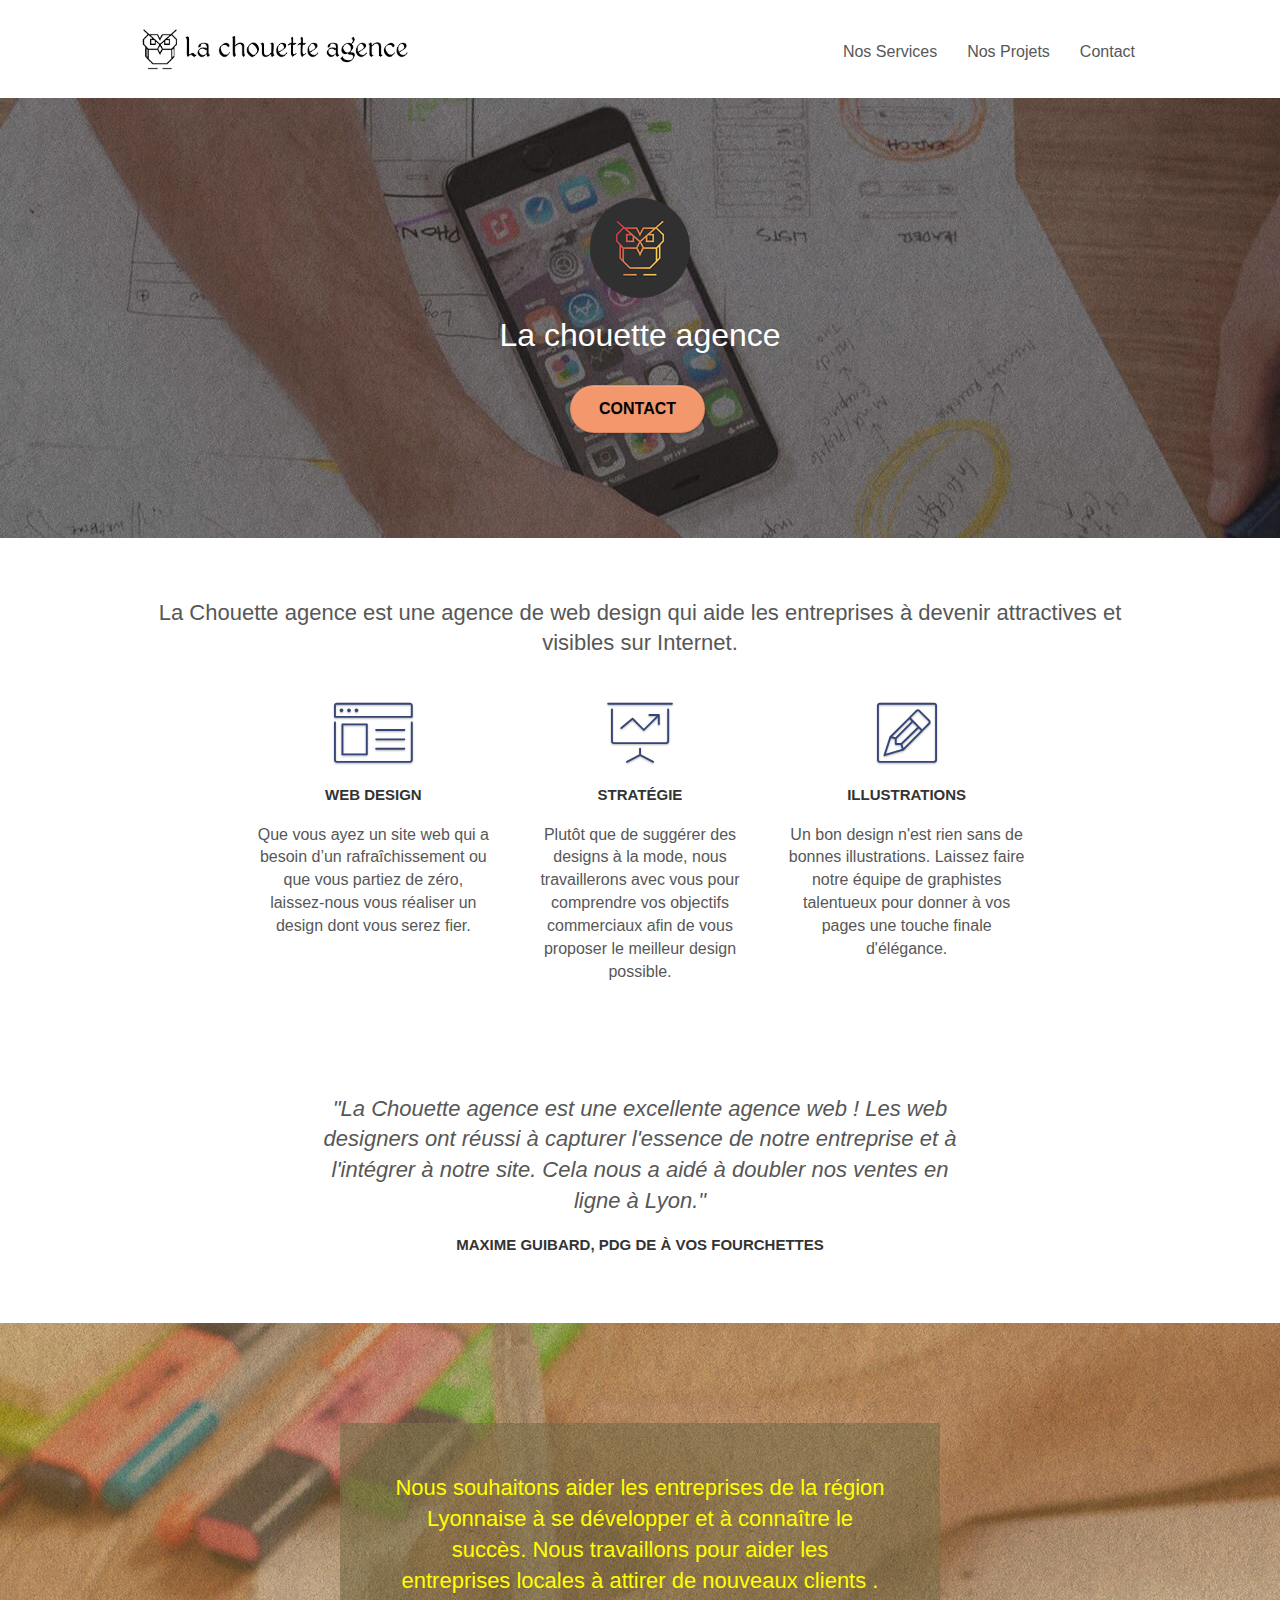
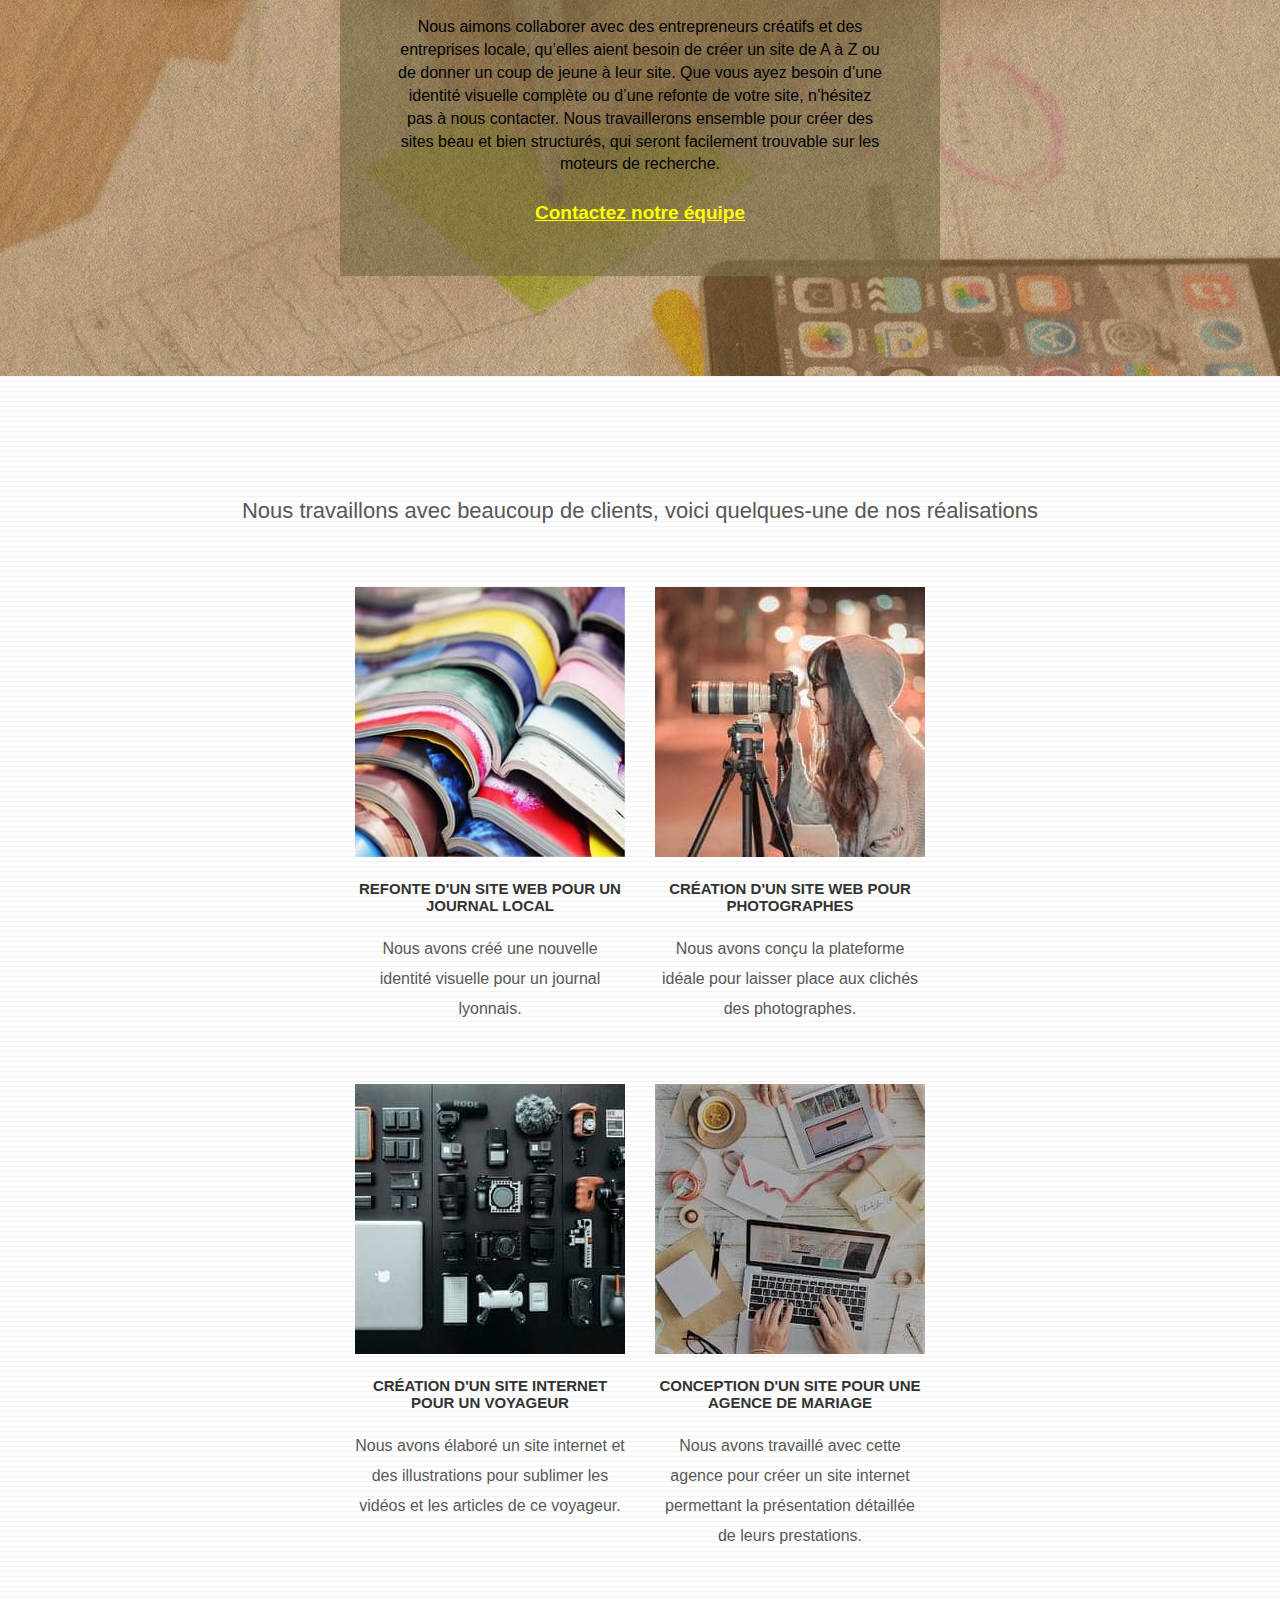
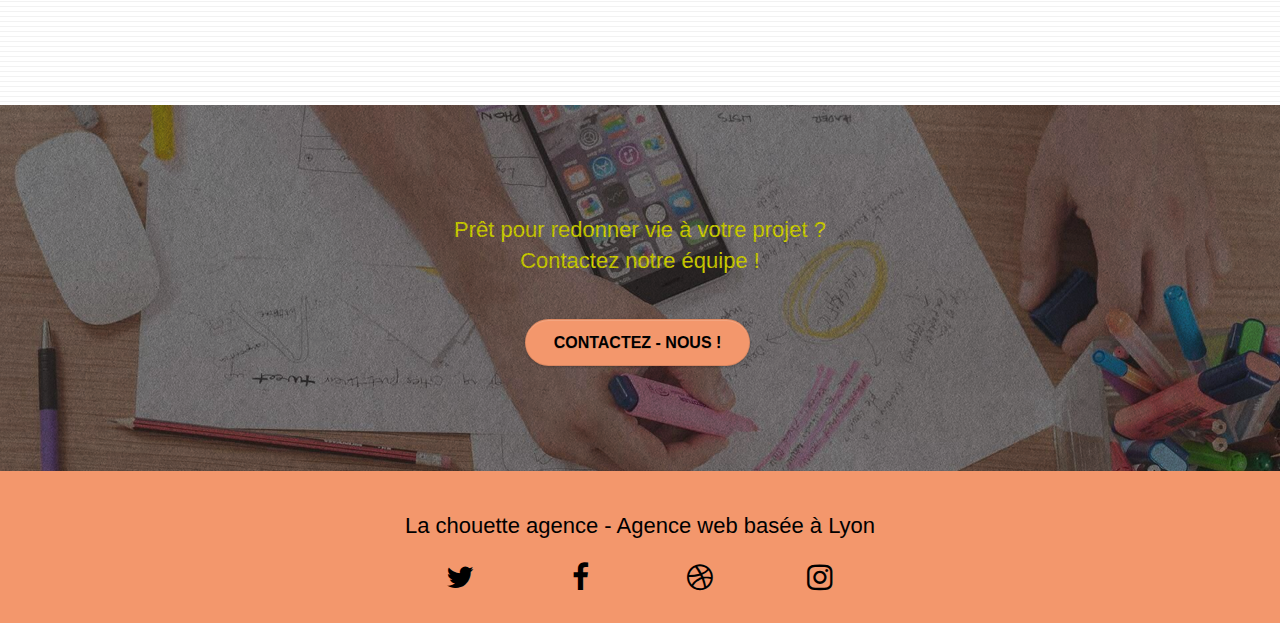
<file: index.html>
<!--Ajouter html 5 version-->
<!DOCTYPE html>
<html lang="fr">
<head>
    <meta charset="utf-8" />
	<meta name="Content-Language" content="fr" />
	<!--Ajouter-->
	<meta http-equiv="X-UA-Compatible" content="IE=edge" />
	<!--Ajouter le titre-->
    <title>La chouette agence| Entreprise web design Lyon| Pour créer des sites A à Z</title>
	<!--Ajouter les keywords-->
    <meta name="keywords" content="La chouette agence, Entreprise web design Lyon, la meilleure agence  à Lyon,graphistes talentueux, créer un site de A à Z , web design, agence web à Lyon, Lyonnais, créer des sites beau et bien structurés, site internet, création site web, illustrations, stratégie web, design de site web, site web, agence web" />
	<!--Ajouter la descriptions-->
    <meta name="description" content="La chouette agence, Entreprise de Web design à Lyon, qui conseille et aide les entreprises quel que soit leur domaine à réaliser leur futur projet. Nous travaillerons ensemble pour créer des sites A à Z beau et bien structurés, qui seront facilement trouvable sur les moteurs de recherche. Contactez notre equipe!" />
	<meta name="viewport" content="width=device-width, initial-scale=1.0, viewport-fit=cover" />
	<!--l'indexation dans le moteur de recherche-->
	<meta name="robots" content="index, follow" />
	<meta name="googlebot" content="index, follow" />
	<link rel="canonical" href="https://sailajaradjou.github.io/SailajaRadjou_4_27062021/index.html">
    <link rel="shortcut icon" type="image/png" href="favicon.jpg">
    <link rel="stylesheet" type="text/css" href="./css/bootstrap.min.css">
	<link rel="stylesheet" type="text/css" href="style.min.css">
	<link rel="stylesheet" type="text/css" href="./css/font-awesome.min.css">
	<link rel="stylesheet" type="text/css" href="./css/et-line.min.css">
	<link rel="preload" href="./fonts/et-line.woff" as="font" type="font/woff2" crossorigin> 
	<script src="./js/jquery-2.1.0.min.js" defer></script>
	<script src="./js/bootstrap.min.js" defer></script>
	<script src="./js/blocs.min.js" defer></script>
	<script src="./js/jquery.touchSwipe.min.js" defer></script>
	<script src="./js/gmaps.min.js" defer></script>  
	<!-- Analytics -->
	<!-- Global site tag (gtag.js) - Google Analytics -->
	<script defer src="https://www.googletagmanager.com/gtag/js?id=G-57PJN8ST3T"></script>
	<script>
		window.dataLayer = window.dataLayer || [];
		function gtag(){dataLayer.push(arguments);}
		gtag('js', new Date());

		gtag('config', 'G-57PJN8ST3T');
	</script>
	<!-- Analytics END -->  
</head>
<body>
	<!-- Principal conteneur -->
	<!-- ajouter la balise semantique main -->
	<main class="page-container">
		<!-- Ajouter header balise -->
		<!-- Header Section Start -->
		<header class="bloc bgc-white l-bloc " id="bloc-0">
			<div class="container bloc-sm">
				<nav class="navbar row">
					<div class="navbar-header">
						<a class="navbar-brand" href="index.html" aria-label="Cliquez ici pour aller vers page d'Accueil">
							<!-- Ajouter alt text & ARIA Label & ajouter l'image resize dans le css fichier -->
							<img src="img/la-chouette-agence.png" alt="Entreprise web design Lyon, la meilleure agence  à Lyon" class="image-resize" />
						</a>
						<button id="nav-toggle" type="button" aria-label="Cliquez ici" class="ui-navbar-toggle navbar-toggle" data-toggle="collapse" data-target=".navbar-1">
							<span class="sr-only">Toggle navigation</span>
							<span class="icon-bar"></span>
							<span class="icon-bar"></span>
							<span class="icon-bar"></span>
						</button>
					</div>
					<div class="collapse navbar-collapse navbar-1 special-dropdown-nav">
						<ul class="site-navigation nav navbar-nav">
							<!-- Amélioration dans la navigation -->
							<li>
								<a href="#bloc-2-services" title="Savoir plus nos métiers" aria-label="Cliquez ici pour aller vers nos métiers">Nos Services</a>
							</li>
							<li>
								<a href="#bloc-4-portfolio" title="Nos réalisations" aria-label="Cliquez ici pour aller voir nos Projets">Nos Projets</a>
							</li>
							<li>
								<a href="contact-la-chouette.html" target="_self" rel="noopener noreferrer" title="Contactez maintenant" aria-label="Cliquez ici pour nous contacter">Contact</a>
							</li>
						</ul>
					</div>
				</nav>
			</div>
		</header>
		<!-- Header section END -->

		<!-- bloc-1-presentation ajouter les balises semantiques -->
		<section class="bloc bgc-dark-slate-blue bg-banniere d-bloc bg-t-edge bloc-bg-texture texture-paper b-parallax" id="bloc-1-hero">
			<div class="container bloc-lg">
				<div class="row tight-width-whitespace">
					<div class="col-sm-12">
						<!-- Ajouter alt text correctement -->
						<img src="img/logo.png" class="center-block image-resize-mode" alt="La chouette agence, agence web Lyon, création logo Lyon" />
						<h1 class="text-center hero-bloc-text tc-white ">
							La chouette agence
						</h1>
						<div class="text-center">
							<a href="contact-la-chouette.html" class="btn btn-lg btn-clean btn-rd cta-hero btn-atomic-tangerine" title="Contactez nous" aria-label="Cliquez ici pour nous contacter" id="cta-hero" target="_self" rel="noopener noreferrer">Contact</a>
						</div>
					</div>
				</div>
			</div>
		</section>
		<!-- bloc-1-presentation END -->

		<!-- bloc-2-services -->
		<!-- ajouter les balises semantiques section header footer-->
		<section class="bloc bgc-white l-bloc" id="bloc-2-services">
			<div class="container bloc-md">
				<header class="row">
					<h2 class="col-sm-12 mg-md text-center">
						La Chouette agence est une agence de web design qui aide les entreprises à devenir attractives et visibles sur Internet.
					</h2>
				</header>
				<div class="row voffset-lg med-width-whitespace">
					<article class="col-sm-4">
						<div class="text-center">
							<span class="et-icon-browser sm-shadow icon-dark-slate-blue icons icon-lg"></span>
						</div>
						<h3 class="mg-md text-center">
							Web design
						</h3>
						<p class="text-center ">
							Que vous ayez un site web qui a besoin d&rsquo;un rafraîchissement ou que vous partiez de zéro, laissez-nous vous réaliser un design dont vous serez fier.
						</p>
					</article>
					<article class="col-sm-4">
						<div class="text-center">
							<span class="et-icon-presentation sm-shadow icon-dark-slate-blue icons icon-lg"></span>
						</div>
						<h3 class="mg-md text-center">
							Stratégie
						</h3>
						<p class="text-center ">
							Plutôt que de suggérer des designs à la mode, nous travaillerons avec vous pour comprendre vos objectifs commerciaux afin de vous proposer le meilleur design possible.<br>
						</p>
					</article>
					<article class="col-sm-4">
						<div class="text-center">
							<span class="et-icon-edit sm-shadow icon-dark-slate-blue icons icon-lg"></span>
						</div>
						<h3 class="mg-md text-center">
							Illustrations
						</h3>
						<p class="text-center ">
							Un bon design n'est rien sans de bonnes illustrations. Laissez faire notre équipe de graphistes talentueux pour donner à vos pages une touche finale d'élégance.
						</p>
					</article>
				</div>
				<div class="row voffset-lg voffset">
					<footer class="col-xs-12 col-md-8 col-md-offset-2 text-center">
						<div class="mg-md text-center">
							<!-- Supprimer img tag et ajouter les textes avec h2 & h3 tags  -->
							<h2><em>
								"La Chouette agence est une excellente agence web ! Les web designers ont réussi à capturer l'essence de notre entreprise et à l'intégrer à notre site. Cela nous a aidé à doubler nos ventes en ligne à Lyon."
							</em></h2>
							<h3>Maxime Guibard, PDG de À vos fourchettes</h3>
						</div>
					</footer>
				</div>
			</div>
		</section>
		<!-- bloc-2-services END -->

		<!-- bloc-3 ajouter la balise semantique section -->
		<section class="bloc tc-white bgc-atomic-tangerine bg-presentation d-bloc bloc-bg-texture texture-paper b-parallax" id="bloc-3-what-i-do">
			<div class="container bloc-lg">
				<div class="row tight-width-whitespace black-background">
					<div class="col-sm-12">
						<h2 class="mg-md text-center tc-yellow">
							Nous souhaitons aider les entreprises de la région Lyonnaise à se développer et à connaître le succès. Nous travaillons pour aider les entreprises locales à attirer de nouveaux clients .<br>
						</h2>
						<p class="text-center white">
							Nous aimons collaborer avec des entrepreneurs créatifs et des entreprises locale, qu’elles aient besoin de créer un site de A à Z ou de donner un coup de jeune à leur site. Que vous ayez besoin d’une identité visuelle complète ou d’une refonte de votre site, n’hésitez pas à nous contacter. Nous travaillerons ensemble pour créer des sites beau et bien structurés, qui seront facilement trouvable sur les moteurs de recherche.
							<!-- Ajouter ARIA Label & pour améliorer en visibilité changer la couleur dans le css fichier -->
							<br><br><a class="bold-link tc-yellow" href="contact-la-chouette.html" aria-label="Cliquez ici pour nous contacter">Contactez notre équipe</a><br>
						</p>
					</div>
				</div>
			</div>
		</section>
		<!-- bloc-3 END -->
		<!-- Ajouter ScrollToTop Button -->
		<!-- ScrollToTop Button Start-->
		<a class="bloc-button btn btn-d scrollToTop" aria-label="Cliquez ici pour aller en haut de la page" onclick="scrollToTarget('1')"><span class="fa fa-chevron-up tc-yellow"></span></a>
		<!-- ScrollToTop Button END-->

		<!-- bloc-4-portfolio ajouter la balise semantique section -->
		<section class="bloc bgc-white bg-lines-h2-bg bg-repeat l-bloc" id="bloc-4-portfolio">
			<div class="container bloc-lg">
				<div class="row">
					<div class="col-sm-12 text-center">
						<!-- Supprimer img tag et ajouter les textes avec h2 -->
						<h2>Nous travaillons avec beaucoup de clients, voici quelques-une de nos réalisations</h2>
					</div>
				</div>
				<div class="row tight-width-whitespace portfolio-row">
					<article class="col-sm-6">
						<a href="#" data-lightbox="img/couverture-journal-lyonnais.jpg" title="Pour voir l'image agrandir cliquez ici" data-gallery-id="gallery-1" data-caption="Refonte d'un site web pour un journal local" data-frame="snapshot-lb">
							<!-- Ajouter alt text correctement -->
							<img src="img/couverture-journal-lyonnais.jpg" alt="Refonte d'un site web pour un journal local de Lyon" class="img-responsive portfolio-thumb" /></a>
						<h3 class="mg-md text-center">
							Refonte d'un site web pour un journal local
						</h3>
						<p class="text-center">
							Nous avons créé une nouvelle identité visuelle pour un journal lyonnais.
						</p>
					</article>
					<article class="col-sm-6">
						<a href="#" data-lightbox="img/photographer-lyonnais.jpg" title="Pour voir l'image agrandir cliquez ici" data-gallery-id="gallery-1" data-caption="Création d'un site web pour photographes" data-frame="snapshot-lb">
							<!-- Ajouter alt text correctement-->
							<img src="img/photographer-lyonnais.jpg" class="img-responsive portfolio-thumb" alt="Création d'un site web pour les photographes locale" />
						</a>
						<h3 class="mg-md text-center">
							Création d'un site web pour photographes
						</h3>
						<p class="text-center">
							Nous avons conçu la plateforme idéale pour laisser place aux clichés des photographes.
						</p>
					</article>
				</div>
				<div class="row tight-width-whitespace portfolio-row">
					<article class="col-sm-6">
						<a href="#" data-lightbox="img/accessoires-voyageur.jpg" title="Pour voir l'image agrandir cliquez ici" data-gallery-id="gallery-1" data-caption="Création d'un site internet pour un voyageur" data-frame="snapshot-lb">
							<!-- Ajouter alt text correctement-->
							<img src="img/accessoires-voyageur.jpg" class="img-responsive portfolio-thumb" alt="Création d'un site web pour voyageur"/>
						</a>
						<h3 class="mg-md text-center">
							Création d'un site internet pour un voyageur
						</h3>
						<p class="text-center">
							Nous avons élaboré un site internet et des illustrations pour sublimer les vidéos et les articles de ce voyageur.
						</p>
					</article>
					<article class="col-sm-6">
						<a href="#" data-lightbox="img/agence-mariage-presentation.jpg" title="Pour voir l'image agrandir cliquez ici" data-gallery-id="gallery-1" data-caption="Conception d'un site pour une agence de mariage" data-frame="snapshot-lb">
							<!-- Ajouter alt text correctement-->
							<img src="img/agence-mariage-presentation.jpg" class="img-responsive portfolio-thumb" alt="Création d'un site web pour une agence de mariage de leurs prestations" />
						</a>
						<h3 class="mg-md text-center">
							Conception d'un site pour une agence de mariage
						</h3>
						<p class="text-center">
							Nous avons travaillé avec cette agence pour créer un site internet permettant la présentation détaillée de leurs prestations.
						</p>
					</article>
				</div>
			</div>
		</section>
		<!-- bloc-4-portfolio END -->

		<!-- bloc-5 ajouter la balise semantique section -->
		<section class="bloc bgc-dark-slate-blue bg-banniere d-bloc bloc-bg-texture texture-paper" id="bloc-5-cta">
			<div class="container bloc-lg">
				<div class="row">
					<h2 class="mg-md text-center tc-yellow">
						Prêt pour redonner vie à votre projet ?<br>Contactez notre équipe !
					</h2>
					<div class="col-sm-12 text-center">
						<!-- Ajouter ARIA Label ,title, target -->
						<a href="contact-la-chouette.html" class="btn btn-atomic-tangerine btn-clean btn-rd btn-lg cta-hero" title="Contactez nos meilleures équipes" aria-label="Cliquez ici pour nous contacter" target="_self" rel="noopener noreferrer">Contactez - nous !</a>
					</div>
				</div>
			</div>
		</section>
		<!-- bloc-5 END -->

		<!-- Footer - bloc-8 ajouter la balise semantique footer -->
		<footer class="bloc bgc-atomic-tangerine d-bloc" id="bloc-8">
			<div class="container bloc-sm">
				<div class="row">
					<div class="col-sm-12">
						<h2 class="text-center white">
							La chouette agence - Agence web basée à Lyon<br>
						</h2>
						<div class="row row-no-gutters social">
							<div class="col-sm-3">
								<div class="text-center">
									<!-- Ajouter l'addresse lien de twitter, Arialabel-->
									<a class="social" href="https://twitter.com/" target="_blank" aria-label="Cliquez ici pour connecter Twitter" rel="noopener noreferrer"><span class="fa fa-twitter icon-md"></span></a>
								</div>
							</div>
							<div class="col-sm-3">
								<div class="text-center">
									<!-- Ajouter l'addresse lien de facebook, Arialabel-->
									<a class="social" href="https://www.facebook.com/" target="_blank" aria-label="Cliquez ici pour connecter Facebook" rel="noopener noreferrer"><span class="fa fa-facebook icon-md"></span></a>
								</div>
							</div>
							<div class="col-sm-3">
								<div class="text-center">
									<!-- Ajouter l'addresse lien de dribble, Arialabel-->
									<a class="social" href="https://www.dribbble.com/" target="_blank" aria-label="Cliquez ici pour connecter Dribbble" rel="noopener noreferrer"><span class="fa fa-dribbble icon-md"></span></a>
								</div>
							</div>
							<div class="col-sm-3">
								<div class="text-center">
									<!-- Ajouter l'addresse lien de instagram, Arialabel-->
									<a class="social" href="https://www.instagram.com/" target="_blank" aria-label="Cliquez ici pour connecter Instagram" rel="noopener noreferrer"><span class="fa fa-instagram icon-md"></span></a>
								</div>
							</div>
						</div>						
					</div>
				</div>
			</div>
		</footer>
		<!-- Footer - bloc-8 END -->
	</main>
	<!-- Principal conteneur END -->
</body>
</html>
</file>
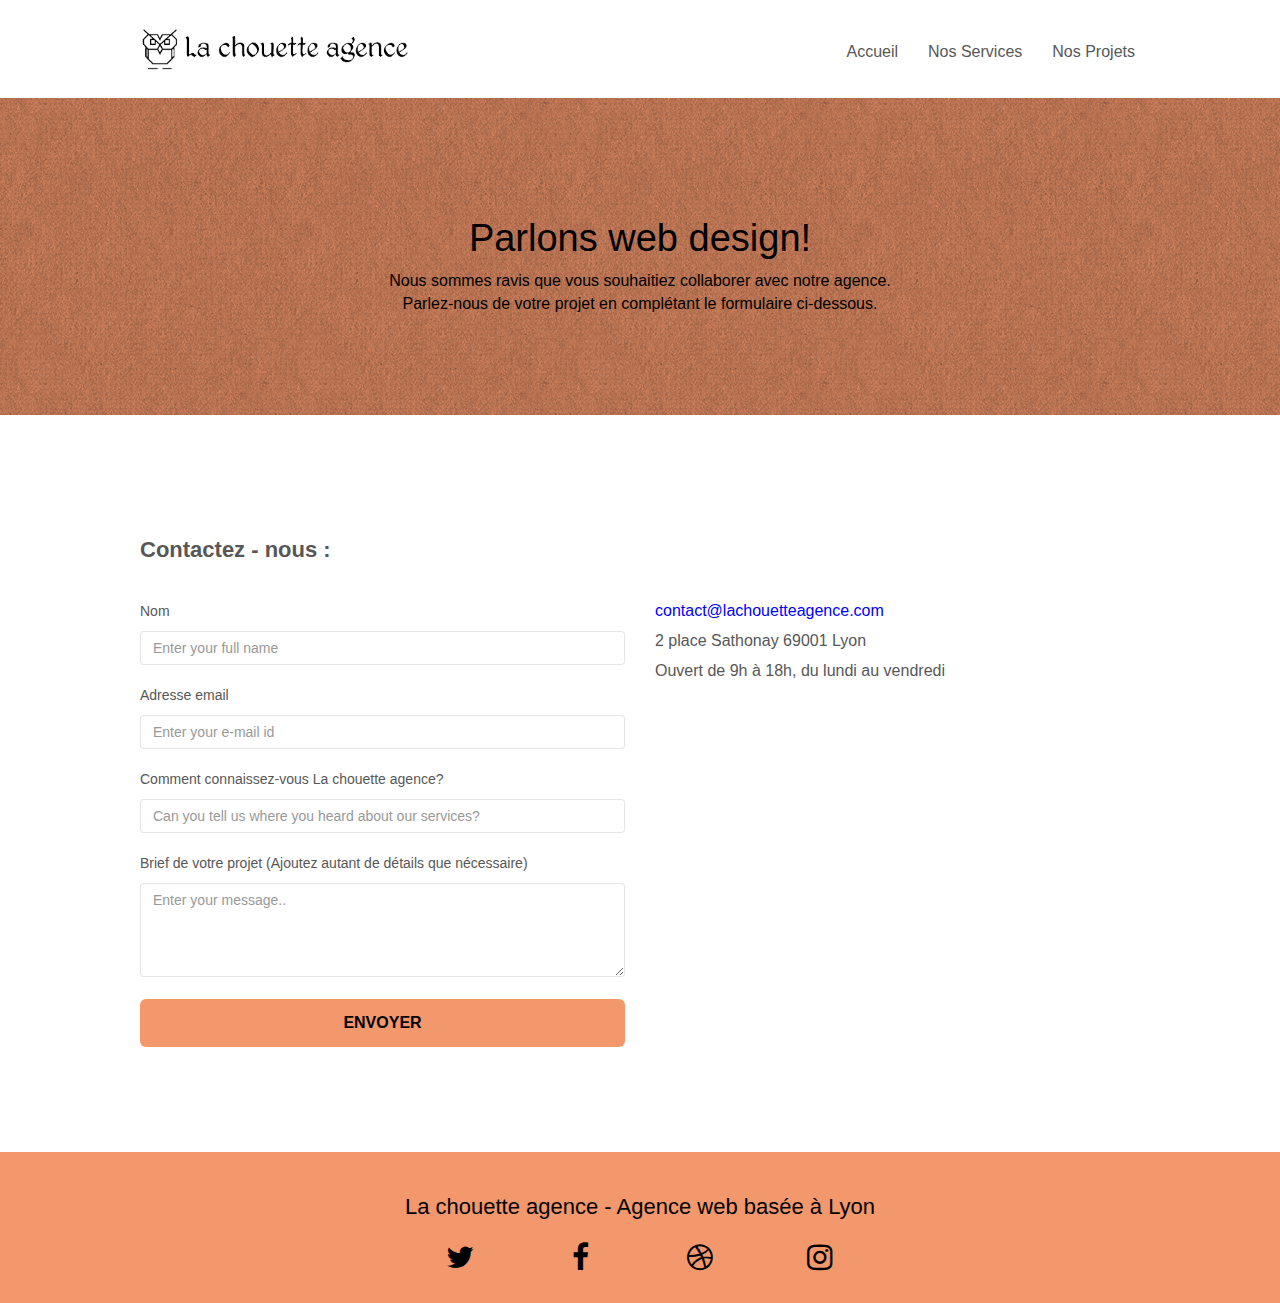
<file: contact-la-chouette.html>
<!--Ajouter html 5 version-->
<!DOCTYPE html>
<html lang="fr">
<head>
	<meta charset="UTF-8" />
	<meta name="Content-Language" content="fr" />
	<meta http-equiv="X-UA-Compatible" content="IE=edge" />
	<!--Ajouter le titre-->
	<title>Contact | La Chouette Agence | Entreprise web design Lyon</title>
	<!--Ajouter les keywords-->
	<meta name="keywords" content="La chouette agence, Entreprise web design Lyon, la meilleure agence  à Lyon, contactez nous, Web design, agence web, site internet, création site web, illustrations, stratégie web, Lyon, Rhône-Alpes" />
    <!--Ajouter la descriptions-->
	<meta name="description" content="Contactez La chouette, Entreprise web design, la meilleure agence  à Lyon, qui s'engage à conseiller et aider les entreprises à réaliser leur projet de Web design peu importe leur importance." />
    <meta name="viewport" content="width=device-width, initial-scale=1.0, viewport-fit=cover" />
	<!--Autoriser l'indexation dans le moteur de recherche-->
	<meta name="robots" content="index, follow" />
	<meta name="googlebot" content="index, follow" />
	<link rel="canonical" href="https://sailajaradjou.github.io/SailajaRadjou_4_27062021/contact-la-chouette.html">
	<link rel="shortcut icon" type="image/png" href="favicon.jpg">
    <link rel="stylesheet" type="text/css" href="./css/bootstrap.min.css">
	<link rel="stylesheet" type="text/css" href="style.min.css">
	<link rel="stylesheet" type="text/css" href="./css/font-awesome.min.css">
	<link rel="stylesheet" type="text/css" href="./css/et-line.min.css">  
	<link rel="preload" href="./fonts/et-line.woff" as="font" type="font/woff2" crossorigin> 
	
	<script src="./js/jquery-2.1.0.min.js" defer></script>
	<script src="./js/bootstrap.min.js" defer></script>
	<script src="./js/blocs.min.js" defer></script>
	<script src="./js/jqBootstrapValidation.min.js" defer></script>
	<script src="./js/formHandler.min.js" defer></script> 
	<!-- Analytics -->
	<!-- Global site tag (gtag.js) - Google Analytics -->
	<script defer src="https://www.googletagmanager.com/gtag/js?id=G-57PJN8ST3T"></script>
	<script>
	window.dataLayer = window.dataLayer || [];
	function gtag(){dataLayer.push(arguments);}
	gtag('js', new Date());

	gtag('config', 'G-57PJN8ST3T');
	</script>
	<!-- Analytics END -->
</head>
<body>
<!-- Principal conteneur ajouter la balise sémantique main -->
<main class="page-container">    
	<!-- bloc-0 ajouter la balise sémantique header -->
	<header class="bloc bgc-white l-bloc " id="bloc-0">
		<div class="container bloc-sm">
			<nav class="navbar row">
				<div class="navbar-header">
					<!-- Ajouter alt text & ARIA Label & ajouter l'image resize dans le css fichier -->
					<a class="navbar-brand" href="index.html" aria-label="Cliquez ici pour aller vers page d'Accueil">
						<img src="img/la-chouette-agence.png" alt="Entreprise web design Lyon, la meilleure agence  à Lyon" class="image-resize" />
					</a>
					<button id="nav-toggle" type="button" class="ui-navbar-toggle navbar-toggle" data-toggle="collapse" data-target=".navbar-1">
						<span class="sr-only">Toggle navigation</span><span class="icon-bar"></span><span class="icon-bar"></span><span class="icon-bar"></span>
					</button>
				</div>
				<div class="collapse navbar-collapse navbar-1 special-dropdown-nav">
					<!-- amélioration dans la navigation -->
					<ul class="site-navigation nav navbar-nav">
						<li>
							<a href="index.html" aria-label="Cliquez ici pour aller vers page d'Accueil">Accueil</a>
						</li>
						<li>
							<a href="index.html#bloc-2-services" title="Savoir plus nos métiers" aria-label="Cliquez ici pour aller vers nos métiers">Nos Services</a>
						</li>
						<li>
							<a href="index.html#bloc-4-portfolio" aria-label="Cliquez ici pour aller voir nos Projets">Nos Projets</a>
						</li>
					</ul>
				</div>
			</nav>
		</div>
	</header>
	<!-- bloc-0 END -->

	<!-- bloc-6 -->
	<section class="bloc bg-dots-bg bg-repeat bgc-atomic-tangerine d-bloc bloc-bg-texture texture-paper" id="bloc-6">
		<div class="container bloc-lg">
			<div class="row">
				<div class="col-sm-12">
					<h1 class="text-center hero-bloc-text tc-black">
						Parlons web design!
					</h1>
					<p class="text-center mg-lg tc-black tight-width-whitespace">
						Nous sommes ravis que vous souhaitiez collaborer avec notre agence.<br>
						Parlez-nous de votre projet en complétant le formulaire ci-dessous.
					</p>
				</div>
			</div>
		</div>
	</section>
	<!-- bloc-6 END -->

	<!-- bloc-7 -->
	<section class="bloc bgc-white l-bloc" id="bloc-7">
		
		<div class="container bloc-lg">
			<!-- Ajouter h2 tag -->
			<h2><strong>  Contactez - nous : </strong></h2> <br>
			<div class="row">
				<div class="col-sm-6">
					<!-- corrections des erreurs dans le form tag -->
					<form id="form_1" novalidate data-success-msg="Your message has been sent." data-fail-msg="Sorry it seems that our mail server is not responding, Sorry for the inconvenience!">
						<div class="form-group">
							<!-- Ajouter ARIA label, Title, placeholder pour accessibilité-->
							<label for="name" aria-label="Entrez votre nom & prénom">
								Nom
							</label>
							<input id="name" class="form-control" type="text" title="Entrez votre nom complète" placeholder="Enter your full name" required />
						</div>
						<div class="form-group">
							<label for="email" aria-label="Entrez votre adresse email">
								Adresse email
							</label>
							<input id="email" class="form-control" type="email" title="Entrez votre valid e-mail" placeholder="Enter your e-mail id" required />
						</div>
						<div class="form-group">
							<label for="dites-nous" aria-label="Racontez nous Comment connaissez-vous notre agence">
								Comment connaissez-vous La chouette agence?
							</label>
							<input id="dites-nous" class="form-control" type="text" title="Racontez-nous" placeholder="Can you tell us where you heard about our services?" required id="input_504" />
						</div>
						<div class="form-group">
							<label for="message" aria-label="Parlez-nous votre projet">
								Brief de votre projet (Ajoutez autant de détails que nécessaire)<br>
							</label><textarea id="message" class="form-control" title="Decrivez votre projet en détaille" rows="4" cols="50" placeholder="Enter your message.." required></textarea>
						</div> 
						<button class="bloc-button btn btn-lg btn-block cta-hero btn-atomic-tangerine" type="submit" aria-label="Cliquez ici pour envoyer votre message">
							Envoyer
						</button>
					</form>
				</div>
				<div class="col-sm-6">
					<p>
						<!--  un renvoi vers une adresse mail -->
						<a class="contact-email" href="mailto:contact@lachouetteagence.com" aria-label="Envoyez-nous votre message par e-mail" title="Envoyez-nous votre message!">contact@lachouetteagence.com</a><br>2 place Sathonay 69001 Lyon<br>Ouvert de 9h à 18h, du lundi au vendredi<br>
					</p>
				</div>
			</div>
		</div>
	</section>
	<!-- bloc-7 END -->

	<!-- ScrollToTop Button -->
	<a class="bloc-button btn btn-d scrollToTop tc-yellow" aria-label="Cliquez ici pour aller en haut de la page" onclick="scrollToTarget('1')"><span class="fa fa-chevron-up"></span></a>
	<!-- ScrollToTop Button END-->

	<!-- Footer - bloc-8 -->
	<footer class="bloc bgc-atomic-tangerine d-bloc" id="bloc-8">
		<div class="container bloc-sm">
			<div class="row">
				<div class="col-sm-12">
					<h2 class="text-center white">
						La chouette agence - Agence web basée à Lyon<br>
					</h2>
					<div class="row row-no-gutters social">
						<div class="col-sm-3">
							<div class="text-center">
								<!-- Ajouter l'addresse lien de twitter, Arialabel-->
								<a class="social" href="https://twitter.com/" aria-label= "Cliquez ici pour connecter Twitter"  target="_blank" rel="noopener noreferrer"><span class="fa fa-twitter icon-md"></span></a>
							</div>
						</div>
						<div class="col-sm-3">
							<div class="text-center">
								<!-- Ajouter l'addresse lien de Facebook, Arialabel-->
								<a class="social" href="https://www.facebook.com/" aria-label="Cliquez ici pour connecter Facebook"  target="_blank" rel="noopener noreferrer"><span class="fa fa-facebook icon-md"></span></a>
							</div>
						</div>
						<div class="col-sm-3">
							<div class="text-center">
								<!-- Ajouter l'addresse lien de dribble, Arialabel-->
								<a class="social" href="https://www.dribbble.com/" aria-label="Cliquez ici pour connecter Dribbble"  target="_blank" rel="noopener noreferrer"><span class="fa fa-dribbble icon-md"></span></a>
							</div>
						</div>
						<div class="col-sm-3">
							<div class="text-center">
								<!-- Ajouter l'addresse lien de instagram, Arialabel-->
								<a class="social" href="https://www.instagram.com/" aria-label="Cliquez ici pour connecter Instagram"  target="_blank" rel="noopener noreferrer"><span class="fa fa-instagram icon-md"></span></a>
							</div>
						</div>
					</div>						
				</div>
			</div>
		</div>
	</footer>
	<!-- Footer - bloc-8 END -->
</main>
<!-- Principal conteneur END -->
</body>
</html>
</file>
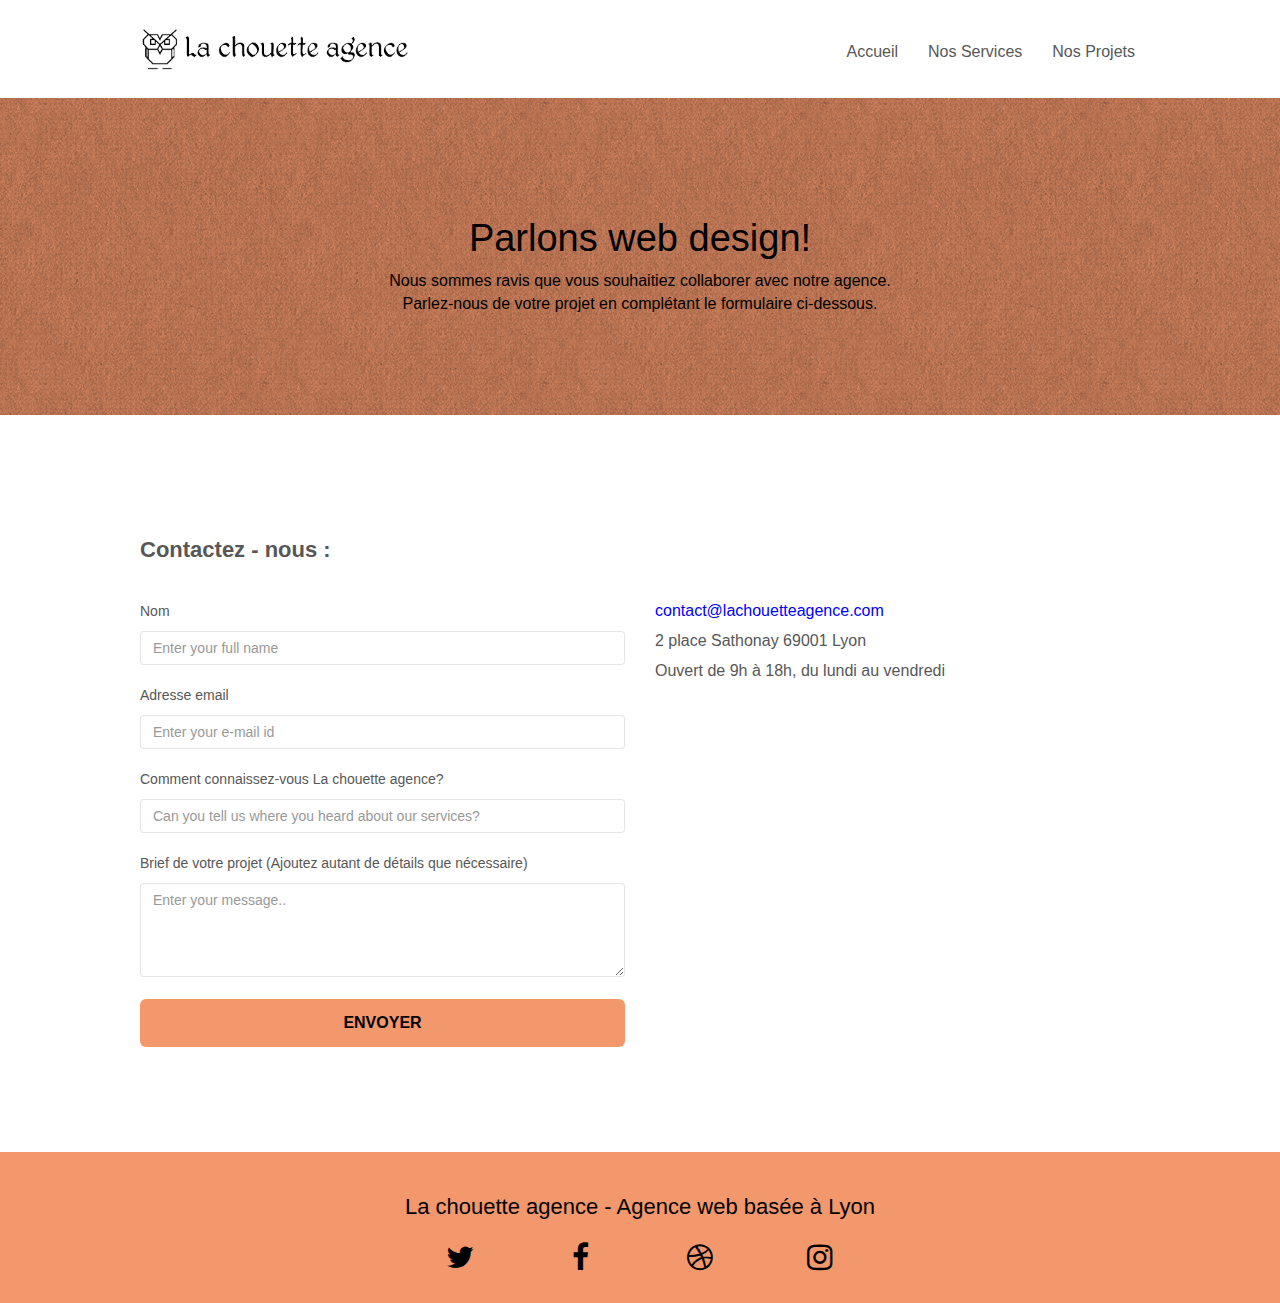
<file: contact.html>
<!--Ajouter html 5 version-->
<!DOCTYPE html>
<html lang="fr">
<head>
	<meta charset="UTF-8" />
	<meta name="Content-Language" content="fr" />
	<meta http-equiv="X-UA-Compatible" content="IE=edge" />
	<!--Ajouter le titre-->
	<title>Contact | La Chouette Agence | Entreprise web design Lyon</title>
	<!--Ajouter les keywords-->
	<meta name="keywords" content="La chouette agence, Entreprise web design Lyon, la meilleure agence  à Lyon, contactez nous, Web design, agence web, site internet, création site web, illustrations, stratégie web, Lyon, Rhône-Alpes" />
    <!--Ajouter la descriptions-->
	<meta name="description" content="Contactez La chouette, Entreprise web design, la meilleure agence  à Lyon, qui s'engage à conseiller et aider les entreprises à réaliser leur projet de Web design peu importe leur importance." />
    <meta name="viewport" content="width=device-width, initial-scale=1.0, viewport-fit=cover" />
	<!--Autoriser l'indexation dans le moteur de recherche-->
	<meta name="robots" content="index, follow" />
	<meta name="googlebot" content="index, follow" />

	<link rel="shortcut icon" type="image/png" href="favicon.jpg">
    <link rel="stylesheet" type="text/css" href="./css/bootstrap.min.css">
	<link rel="stylesheet" type="text/css" href="style.min.css">
	<link rel="stylesheet" type="text/css" href="./css/font-awesome.min.css">
	<link rel="stylesheet" type="text/css" href="./css/et-line.min.css">  
	<link rel="preload" href="./fonts/et-line.woff" as="font" type="font/woff2" crossorigin> 
	
	<script src="./js/jquery-2.1.0.min.js" defer></script>
	<script src="./js/bootstrap.min.js" defer></script>
	<script src="./js/blocs.min.js" defer></script>
	<script src="./js/jqBootstrapValidation.min.js" defer></script>
	<script src="./js/formHandler.min.js" defer></script> 
	<!-- Analytics -->
	<!-- Global site tag (gtag.js) - Google Analytics -->
	<script defer src="https://www.googletagmanager.com/gtag/js?id=G-57PJN8ST3T"></script>
	<script>
	window.dataLayer = window.dataLayer || [];
	function gtag(){dataLayer.push(arguments);}
	gtag('js', new Date());

	gtag('config', 'G-57PJN8ST3T');
	</script>
	<!-- Analytics END -->
</head>
<body>
<!-- Principal conteneur ajouter la balise sémantique main -->
<main class="page-container">    
	<!-- bloc-0 ajouter la balise sémantique header -->
	<header class="bloc bgc-white l-bloc " id="bloc-0">
		<div class="container bloc-sm">
			<nav class="navbar row">
				<div class="navbar-header">
					<!-- Ajouter alt text & ARIA Label & ajouter l'image resize dans le css fichier -->
					<a class="navbar-brand" href="index.html" aria-label="Cliquez ici pour aller vers page d'Accueil">
						<img src="img/la-chouette-agence.png" alt="Entreprise web design Lyon, la meilleure agence  à Lyon" class="image-resize" />
					</a>
					<button id="nav-toggle" type="button" class="ui-navbar-toggle navbar-toggle" data-toggle="collapse" data-target=".navbar-1">
						<span class="sr-only">Toggle navigation</span><span class="icon-bar"></span><span class="icon-bar"></span><span class="icon-bar"></span>
					</button>
				</div>
				<div class="collapse navbar-collapse navbar-1 special-dropdown-nav">
					<!-- amélioration dans la navigation -->
					<ul class="site-navigation nav navbar-nav">
						<li>
							<a href="index.html" aria-label="Cliquez ici pour aller vers page d'Accueil">Accueil</a>
						</li>
						<li>
							<a href="index.html#bloc-2-services" title="Savoir plus nos métiers" aria-label="Cliquez ici pour aller vers nos métiers">Nos Services</a>
						</li>
						<li>
							<a href="index.html#bloc-4-portfolio" aria-label="Cliquez ici pour aller voir nos Projets">Nos Projets</a>
						</li>
					</ul>
				</div>
			</nav>
		</div>
	</header>
	<!-- bloc-0 END -->

	<!-- bloc-6 -->
	<section class="bloc bg-dots-bg bg-repeat bgc-atomic-tangerine d-bloc bloc-bg-texture texture-paper" id="bloc-6">
		<div class="container bloc-lg">
			<div class="row">
				<div class="col-sm-12">
					<h1 class="text-center hero-bloc-text tc-black">
						Parlons web design!
					</h1>
					<p class="text-center mg-lg tc-black tight-width-whitespace">
						Nous sommes ravis que vous souhaitiez collaborer avec notre agence.<br>
						Parlez-nous de votre projet en complétant le formulaire ci-dessous.
					</p>
				</div>
			</div>
		</div>
	</section>
	<!-- bloc-6 END -->

	<!-- bloc-7 -->
	<section class="bloc bgc-white l-bloc" id="bloc-7">
		
		<div class="container bloc-lg">
			<!-- Ajouter h2 tag -->
			<h2><strong>  Contactez - nous : </strong></h2> <br>
			<div class="row">
				<div class="col-sm-6">
					<!-- corrections des erreurs dans le form tag -->
					<form action="./includes/form_1.php" method="POST" id="form_1" novalidate data-success-msg="Your message has been sent." data-fail-msg="Sorry it seems that our mail server is not responding, Sorry for the inconvenience!">
						<div class="form-group">
							<!-- Ajouter ARIA label, Title, placeholder pour accessibilité-->
							<label aria-label="Entrez votre nom & prénom">
								Nom
							</label>
							<input id="name" class="form-control" type="text" title="Entrez votre nom complète" placeholder="Enter your full name" required />
						</div>
						<div class="form-group">
							<label aria-label="Entrez votre adresse email">
								Adresse email
							</label>
							<input id="email" class="form-control" type="email" title="Entrez votre valid e-mail" placeholder="Enter your e-mail id" required />
						</div>
						<div class="form-group">
							<label aria-label="Racontez nous Comment connaissez-vous notre agence">
								Comment connaissez-vous La chouette agence?
							</label>
							<input class="form-control" type="text" title="Racontez-nous" placeholder="Can you tell us where you heard about our services?" required id="input_504" />
						</div>
						<div class="form-group">
							<label aria-label="Parlez-nous votre projet">
								Brief de votre projet (Ajoutez autant de détails que nécessaire)<br>
							</label><textarea id="message" class="form-control" title="Decrivez votre projet en détaille" rows="4" cols="50" placeholder="Enter your message.." required></textarea>
						</div> 
						<button class="bloc-button btn btn-lg btn-block cta-hero btn-atomic-tangerine" type="submit" aria-label="Cliquez ici pour envoyer votre message">
							Envoyer
						</button>
					</form>
				</div>
				<div class="col-sm-6">
					<p>
						<!--  un renvoi vers une adresse mail -->
						<a class="contact-email" href="mailto:contact@lachouetteagence.com" aria-label="Envoyez-nous votre message par e-mail" title="Envoyez-nous votre message!">contact@lachouetteagence.com</a><br>2 place Sathonay 69001 Lyon<br>Ouvert de 9h à 18h, du lundi au vendredi<br>
					</p>
				</div>
			</div>
		</div>
	</section>
	<!-- bloc-7 END -->

	<!-- ScrollToTop Button -->
	<a class="bloc-button btn btn-d scrollToTop tc-yellow" aria-label="Cliquez ici pour aller en haut de la page" onclick="scrollToTarget('1')"><span class="fa fa-chevron-up"></span></a>
	<!-- ScrollToTop Button END-->

	<!-- Footer - bloc-8 -->
	<footer class="bloc bgc-atomic-tangerine d-bloc" id="bloc-8">
		<div class="container bloc-sm">
			<div class="row">
				<div class="col-sm-12">
					<h2 class="text-center white">
						La chouette agence - Agence web basée à Lyon<br>
					</h2>
					<div class="row row-no-gutters social">
						<div class="col-sm-3">
							<div class="text-center">
								<!-- Ajouter l'addresse lien de twitter, Arialabel-->
								<a class="social" href="https://twitter.com/" aria-label= "Cliquez ici pour connecter Twitter"  target="_blank" rel="noopener noreferrer"><span class="fa fa-twitter icon-md"></span></a>
							</div>
						</div>
						<div class="col-sm-3">
							<div class="text-center">
								<!-- Ajouter l'addresse lien de Facebook, Arialabel-->
								<a class="social" href="https://www.facebook.com/" aria-label="Cliquez ici pour connecter Facebook"  target="_blank" rel="noopener noreferrer"><span class="fa fa-facebook icon-md"></span></a>
							</div>
						</div>
						<div class="col-sm-3">
							<div class="text-center">
								<!-- Ajouter l'addresse lien de dribble, Arialabel-->
								<a class="social" href="https://www.dribbble.com/" aria-label="Cliquez ici pour connecter Dribbble"  target="_blank" rel="noopener noreferrer"><span class="fa fa-dribbble icon-md"></span></a>
							</div>
						</div>
						<div class="col-sm-3">
							<div class="text-center">
								<!-- Ajouter l'addresse lien de instagram, Arialabel-->
								<a class="social" href="https://www.instagram.com/" aria-label="Cliquez ici pour connecter Instagram"  target="_blank" rel="noopener noreferrer"><span class="fa fa-instagram icon-md"></span></a>
							</div>
						</div>
					</div>						
				</div>
			</div>
		</div>
	</footer>
	<!-- Footer - bloc-8 END -->
</main>
<!-- Principal conteneur END -->
</body>
</html>
</file>
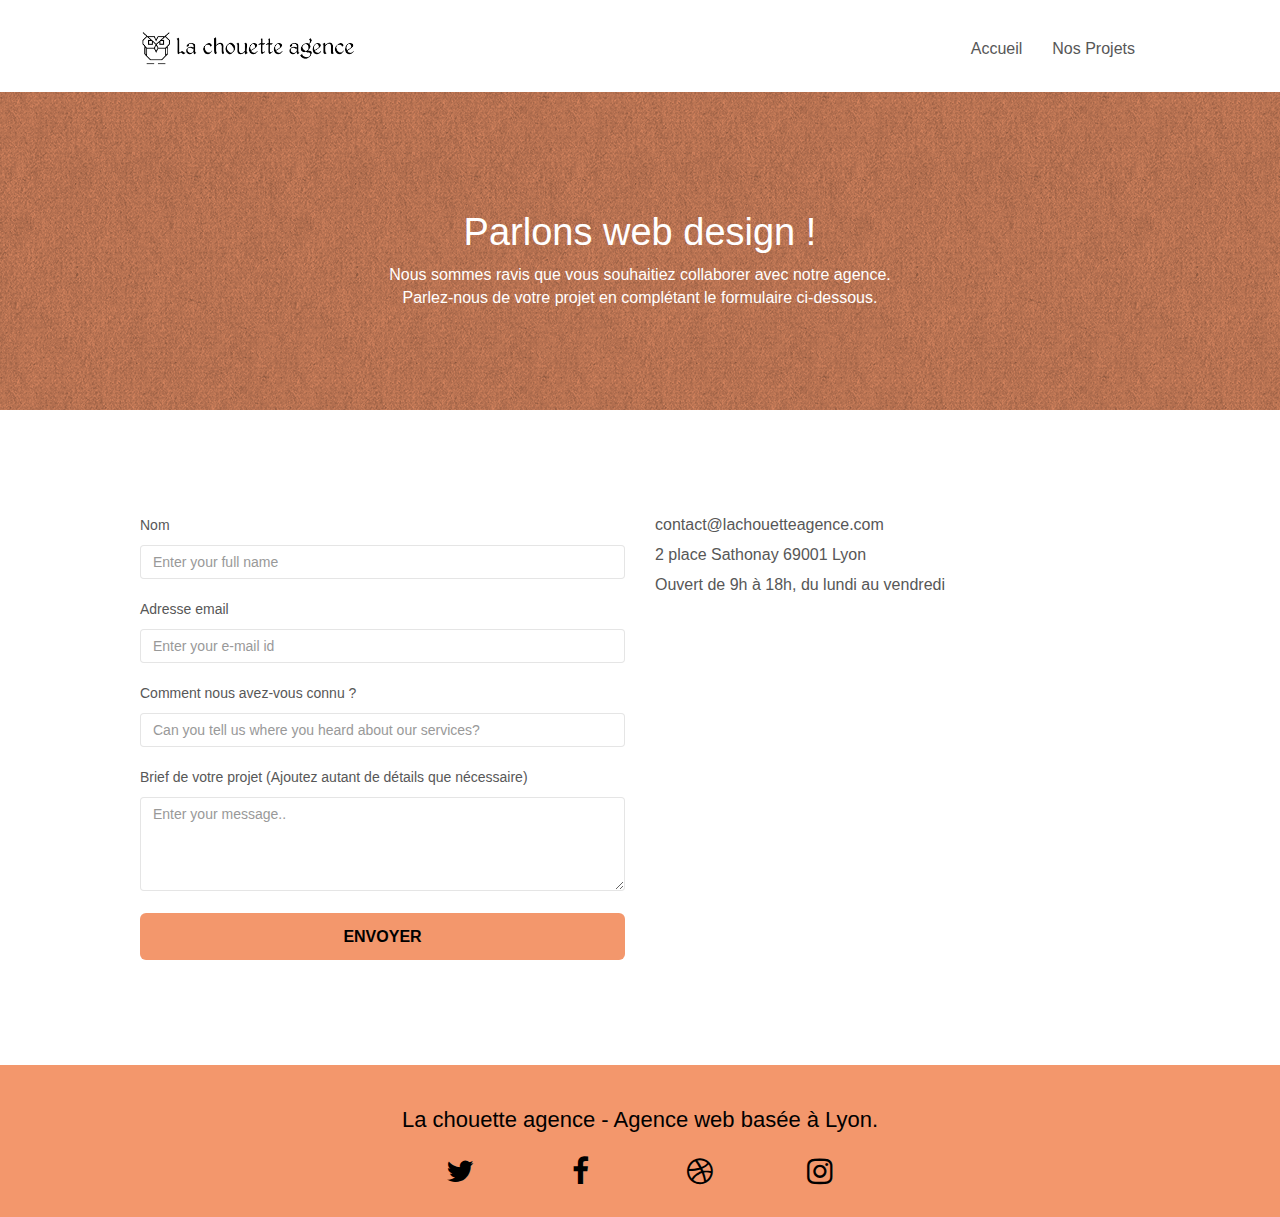
<file: page2.html>
<!--Ajouter html 5 version-->
<!DOCTYPE html>
<html lang="fr">
<head>
	<meta charset="UTF-8">
	<!--Ajouter-->
	<meta http-equiv="X-UA-Compatible" content="IE=edge">
	<!--Ajouter les keywords-->
	<meta name="keywords" content="contact La chouette agence, Web design, agence web, site internet, création site web, illustrations, stratégie web, Lyon, Rhône-Alpes">
    <!--Ajouter la descriptions-->
	<meta name="description" content="Contactez La chouette agence située à Lyon, qui s'engage à conseiller et aider les entreprises à réaliser leur projet de Web design peu importe leur importance.">
    <meta name="viewport" content="width=device-width, initial-scale=1.0, viewport-fit=cover">
	<!--Autoriser l'indexation dans le moteur de recherche-->
	<meta name="robots" content="index, follow">

    <link rel="shortcut icon" type="image/png" href="favicon.jpg">
    <link rel="stylesheet" type="text/css" href="./css/bootstrap.css">
	<link rel="stylesheet" type="text/css" href="style.css">
	<link rel="stylesheet" type="text/css" href="./css/font-awesome.css">
	<link rel="stylesheet" type="text/css" href="./css/et-line.css">  
	  
	<script src="./js/jquery-2.1.0.js"></script>
	<script src="./js/bootstrap.js"></script>
	<script src="./js/blocs.js"></script>
	<script src="./js/jqBootstrapValidation.js"></script>
	<script src="./js/formHandler.js"></script>
    <title>Contact | La Chouette Agence</title>   
<!-- Analytics -->
 
<!-- Analytics END -->
</head>
<body>
<!-- Principal conteneur -->
<main class="page-container">    
	<!-- bloc-0 -->
	<header class="bloc bgc-white l-bloc " id="bloc-0">
		<div class="container bloc-sm">
			<nav class="navbar row">
				<div class="navbar-header">
					<a class="navbar-brand" href="index.html"><img src="img/la-chouette-agence.png" alt="atlanta web design logo" height="40" /></a>
					<button id="nav-toggle" type="button" class="ui-navbar-toggle navbar-toggle" data-toggle="collapse" data-target=".navbar-1">
						<span class="sr-only">Toggle navigation</span><span class="icon-bar"></span><span class="icon-bar"></span><span class="icon-bar"></span>
					</button>
				</div>
				<div class="collapse navbar-collapse navbar-1 special-dropdown-nav">
					<ul class="site-navigation nav navbar-nav">
						<li>
							<a href="index.html">Accueil</a>
						</li>
						<li>
							<a href="index.html#bloc-4-portfolio">Nos Projets</a>
						</li>
					</ul>
				</div>
			</nav>
		</div>
	</header>
	<!-- bloc-0 END -->

	<!-- bloc-6 -->
	<section class="bloc bg-dots-bg bg-repeat bgc-atomic-tangerine d-bloc bloc-bg-texture texture-paper" id="bloc-6">
		<div class="container bloc-lg">
			<div class="row">
				<div class="col-sm-12">
					<h1 class="text-center hero-bloc-text tc-white">
						Parlons web design !
					</h1>
					<p class="text-center mg-lg tc-white tight-width-whitespace">
						Nous sommes ravis que vous souhaitiez collaborer avec notre agence.<br>
						Parlez-nous de votre projet en complétant le formulaire ci-dessous.
					</p>
				</div>
			</div>
		</div>
	</section>
	<!-- bloc-6 END -->

	<!-- bloc-7 -->
	<section class="bloc bgc-white l-bloc" id="bloc-7">
		<div class="container bloc-lg">
			<div class="row">
				<div class="col-sm-6">
					<form action="includes/form_1.php" method="POST" id="form_1" novalidate success-msg="Your message has been sent." fail-msg="Sorry it seems that our mail server is not responding, Sorry for the inconvenience!">
						<div class="form-group">
							<label>
								Nom
							</label>
							<input id="name" class="form-control" placeholder="Enter your full name" required />
						</div>
						<div class="form-group">
							<label>
								Adresse email
							</label>
							<input id="email" class="form-control" type="email" placeholder="Enter your e-mail id" required />
						</div>
						<div class="form-group">
							<label>
								Comment nous avez-vous connu ?
							</label>
							<input class="form-control" type="text" placeholder="Can you tell us where you heard about our services?" required id="input_504" />
						</div>
						<div class="form-group">
							<label>
								Brief de votre projet (Ajoutez autant de détails que nécessaire)<br>
							</label><textarea id="message" class="form-control" rows="4" cols="50" placeholder="Enter your message.." required></textarea>
						</div> 
						<button class="bloc-button btn btn-lg btn-block cta-hero btn-atomic-tangerine" type="submit">
							Envoyer
						</button>
					</form>
				</div>
				<div class="col-sm-6">
					<p>
						contact@lachouetteagence.com<br>2 place Sathonay 69001 Lyon<br>Ouvert de 9h à 18h, du lundi au vendredi<br>
					</p>
				</div>
			</div>
		</div>
	</section>
	<!-- bloc-7 END -->

	<!-- ScrollToTop Button -->
	<a class="bloc-button btn btn-d scrollToTop" onclick="scrollToTarget('1')"><span class="fa fa-chevron-up"></span></a>
	<!-- ScrollToTop Button END-->

	<!-- Footer - bloc-8 -->
	<footer class="bloc bgc-atomic-tangerine d-bloc" id="bloc-8">
		<div class="container bloc-sm">
			<div class="row">
				<div class="col-sm-12">
					<h2 class="text-center white">
						La chouette agence - Agence web basée à Lyon.<br>
					</h2>
					<div class="row row-no-gutters social">
						<div class="col-sm-3">
							<div class="text-center">
								<a class="social" href="https://twitter.com/" aria-label="Lien Twitter"  target="_blank" rel="noopener noreferrer"><span class="fa fa-twitter icon-md"></span></a>
							</div>
						</div>
						<div class="col-sm-3">
							<div class="text-center">
								<a class="social" href="https://www.facebook.com/" aria-label="Lien Facebook"  target="_blank" rel="noopener noreferrer"><span class="fa fa-facebook icon-md"></span></a>
							</div>
						</div>
						<div class="col-sm-3">
							<div class="text-center">
								<a class="social" href="https://www.dribbble.com/" aria-label="Lien Dribbble"  target="_blank" rel="noopener noreferrer"><span class="fa fa-dribbble icon-md"></span></a>
							</div>
						</div>
						<div class="col-sm-3">
							<div class="text-center">
								<a class="social" href="https://www.instagram.com/" aria-label="Lien Instagram"  target="_blank" rel="noopener noreferrer"><span class="fa fa-instagram icon-md"></span></a>
							</div>
						</div>
					</div>						
				</div>
			</div>
		</div>
	</footer>
	<!-- Footer - bloc-8 END -->
</main>
<!-- Principal conteneur END -->
</body>
</html>
</file>
<file: style.css>
body {
    margin: 0;
    padding: 0;
    background: #FFF;
    overflow-x: hidden;
    /*-webkit-font-smoothing: antialiased;
    -moz-osx-font-smoothing: grayscale;*/
}

a,
button {
    transition: all .3s ease-in-out;
    outline: none!important;
}

a:hover {
    text-decoration: none;
    cursor: pointer;
}
.col-sm-6{
    line-height: 3rem;
}
.col-sm-6 p{
    font-size: 16px;
}

.image-resize-mode{
    width: 100px;
}
.image-resize{
    height: 50px;
}
.bloc {
    width: 100%;
    clear: both;
    background: 50% 50% no-repeat;
    padding: 0 50px;
    background-size: cover;
    position: relative;
}

.bloc .container {
    padding-left: 0;
    padding-right: 0;
}

.bloc-lg {
    padding: 100px 50px;
}

.bloc-md {
    padding: 50px;
}

.bloc-sm {
    padding: 20px 50px;
}

.bg-center,
.bg-l-edge,
.bg-r-edge,
.bg-t-edge,
.bg-b-edge,
.bg-tl-edge,
.bg-bl-edge,
.bg-tr-edge,
.bg-br-edge,
.bg-repeat {
   
    background-size: auto!important;
}

.bg-repeat {
    background: repeat;
}

.bg-t-edge {
    background: top no-repeat;
}

.bloc-bg-texture::before {
    content: "";
    background-size: 2px 2px;
    position: absolute;
    top: 0;
    bottom: 0;
    left: 0;
    right: 0;
}

.texture-paper::before {
    background: url("img/texture-paper.png");
    background-size: 280px 280px;
}

.b-parallax {
    background-attachment: fixed;
}

.d-bloc {
    color: rgba(255, 255, 255, .7);
}

.d-bloc button:hover {
    color: rgba(255, 255, 255, .9);
}

.d-bloc .icon-round,
.d-bloc .icon-square,
.d-bloc .icon-rounded,
.d-bloc .icon-semi-rounded-a,
.d-bloc .icon-semi-rounded-b {
    border-color: rgba(255, 255, 255, .9);
}

.d-bloc .divider-h span {
    border-color: rgba(255, 255, 255, .2);
}

.d-bloc .a-btn,
.d-bloc .navbar a,
.d-bloc .navbar-brand,
.d-bloc a .icon-sm,
.d-bloc a .icon-md,
.d-bloc a .icon-lg,
.d-bloc a .icon-xl,
.d-bloc h1 a,
.d-bloc h2 a,
.d-bloc h3 a,
.d-bloc h4 a,
.d-bloc h5 a,
.d-bloc h6 a,
.d-bloc p a {
    color: rgba(255, 255, 255, .6);
}

.d-bloc .a-btn:hover,
.d-bloc .navbar a:hover,
.d-bloc .navbar-brand:hover,
.d-bloc a:hover .icon-sm,
.d-bloc a:hover .icon-md,
.d-bloc a:hover .icon-lg,
.d-bloc a:hover .icon-xl,
.d-bloc h1 a:hover,
.d-bloc h2 a:hover,
.d-bloc h3 a:hover,
.d-bloc h4 a:hover,
.d-bloc h5 a:hover,
.d-bloc h6 a:hover,
.d-bloc p a:hover {
    color: rgba(255, 255, 255, 1);
}

.d-bloc .navbar-toggle .icon-bar {
    background: rgba(255, 255, 255, 1);
}

.d-bloc .btn-wire,
.d-bloc .btn-wire:hover {
    color: rgba(255, 255, 255, 1);
    border-color: rgba(255, 255, 255, 1);
}

.d-bloc .panel {
    color: rgba(0, 0, 0, .5);
}

.d-bloc .panel button:hover {
    color: rgba(0, 0, 0, .7);
}

.d-bloc .panel icon {
    border-color: rgba(0, 0, 0, .7);
}

.d-bloc .panel .divider-h span {
    border-color: rgba(0, 0, 0, .1);
}

.d-bloc .panel .a-btn {
    color: rgba(0, 0, 0, .6);
}

.d-bloc .panel .a-btn:hover {
    color: rgba(0, 0, 0, 1);
}

.d-bloc .panel .btn-wire,
.d-bloc .panel .btn-wire:hover {
    color: rgba(0, 0, 0, .7);
    border-color: rgba(0, 0, 0, .3);
}

.d-bloc .panel,
.l-bloc {
    color: rgba(0, 0, 0, .5);
}

.d-bloc .panel button:hover,
.l-bloc button:hover {
    color: rgba(0, 0, 0, .7);
}

.l-bloc .icon-round,
.l-bloc .icon-square,
.l-bloc .icon-rounded,
.l-bloc .icon-semi-rounded-a,
.l-bloc .icon-semi-rounded-b {
    border-color: rgba(0, 0, 0, .7);
}

.d-bloc .panel .divider-h span,
.l-bloc .divider-h span {
    border-color: rgba(0, 0, 0, .1);
}

.d-bloc .panel .a-btn,
.l-bloc .a-btn,
.l-bloc .navbar a,
.l-bloc .navbar-brand,
.l-bloc a .icon-sm,
.l-bloc a .icon-md,
.l-bloc a .icon-lg,
.l-bloc a .icon-xl,
.l-bloc h1 a,
.l-bloc h2 a,
.l-bloc h3 a,
.l-bloc h4 a,
.l-bloc h5 a,
.l-bloc h6 a,
.l-bloc p a {
    color: rgba(0, 0, 0, .6);
}

.d-bloc .panel .a-btn:hover,
.l-bloc .a-btn:hover,
.l-bloc .navbar a:hover,
.l-bloc .navbar-brand:hover,
.l-bloc a:hover .icon-sm,
.l-bloc a:hover .icon-md,
.l-bloc a:hover .icon-lg,
.l-bloc a:hover .icon-xl,
.l-bloc h1 a:hover,
.l-bloc h2 a:hover,
.l-bloc h3 a:hover,
.l-bloc h4 a:hover,
.l-bloc h5 a:hover,
.l-bloc h6 a:hover,
.l-bloc p a:hover {
    color: rgba(0, 0, 0, 1);
}

.l-bloc .navbar-toggle .icon-bar {
    color: rgba(0, 0, 0, .6);
}

.d-bloc .panel .btn-wire,
.d-bloc .panel .btn-wire:hover,
.l-bloc .btn-wire,
.l-bloc .btn-wire:hover {
    color: rgba(0, 0, 0, .7);
    border-color: rgba(0, 0, 0, .3);
}

.voffset {
    margin-top: 30px;
}

.voffset-lg {
    margin-top: 80px;
}

.row-no-gutters {
    margin-right: 0;
    margin-left: 0;
}

.row.row-no-gutters > [class^="col-"],
.row.row-no-gutters > [class*=" col-"] {
    padding-right: 0;
    padding-left: 0;
}

#bloc-1-hero h1 {
    font-size: 32px;
}

.navbar {
    margin-bottom: 0;
    z-index: 1;
}

.navbar-brand {
    height: auto;
    padding: 3px 15px;
    font-size: 25px;
    font-weight: normal;
    font-weight: 600;
    line-height: 44px;
}

.navbar-brand img {
    max-height: 200px;
    margin: 0 5px 0 0;
    display: inline;
}

.navbar-brand img[src$=svg] {
    min-width: 100px;
}

.nav-center .navbar-brand img {
    margin: 0;
}

.navbar .nav {
    padding-top: 2px;
    margin-right: -16px;
    float: right;
    z-index: 1;
}

.nav > li {
    float: left;
    margin-top: 4px;
    font-size: 16px;
}

.navbar-nav .open .dropdown-menu > li > a {
    text-align: inherit;
}

.nav > li a:hover,
.nav > li a:focus {
    background: transparent;
}

.navbar-toggle {
    margin: 10px 10px 0 0;
    border: 0px;
}

.navbar-toggle:hover {
    background: transparent!important;
}

.navbar-toggle .icon-bar {
    background-color: rgba(0, 0, 0, .5);
    width: 26px;
}

.nav-invert .navbar .nav {
    float: left;
}

.nav-invert .navbar-header,
.nav-invert .navbar-brand {
    float: right;
    position: relative;
    z-index: 2;
}

@media (min-width: 768px) {
    body {
        margin: 0;
        padding: 0;
    }    
    .site-navigation {
        position: absolute;
        top: 50%;
        right: 20px;
        transform: translate(0, -50%);
    }
    .nav > li .dropdown-menu a,
    .nav > li .dropdown-menu a:hover {
        color: #484848;
    }
    .nav-invert .site-navigation {
        left: 0;
        right: 0;
    }
    .nav-center {
        text-align: center;
    }
    .nav-center .navbar-header {
        width: 100%;
    }
    .nav-center .navbar-header,
    .nav-center .navbar-brand,
    .nav-center .nav > li {
        float: none;
        display: inline-block;
    }
    .nav-center .site-navigation {
        position: relative;
        width: 100%;
        right: 0;
        margin-right: 0px;
        margin-top: 20px;
    }
    .nav-center.mini-nav .navbar-toggle {
        float: none;
        margin: 10px auto 0;
    }
}

.nav > li > .dropdown a {
    background: none!important;
    display: block;
    padding: 14px 15px;
}

nav .caret {
    margin: 0 5px;
}

.dropdown-menu .dropdown-menu {
    top: -8px;
    left: 100%;
}

.dropdown-menu .dropmenu-flow-right {
    top: 100%;
    left: 0;
    margin-left: -1px;
    border-top-left-radius: 0;
    border-top-right-radius: 0;
}

.dropdown-menu .dropdown span {
    border: 4px solid black;
    border-top-color: transparent;
    border-right-color: transparent;
    border-bottom-color: transparent;
    margin: 6px -5px 0 0!important;
    float: right;
}

.mg-md {
    margin-top: 10px;
    margin-bottom: 20px;
}

.mg-lg {
    margin-top: 10px;
    margin-bottom: 40px;
}

.btn {
    margin: 0 5px 5px 0;
}

.btn.pull-right {
    margin: 0 0 5px 5px;
}

.btn-d,
.btn-d:hover,
.btn-d:focus {
    color: #FFF;
    background: rgba(0, 0, 0, .3);
}

/*button {
    outline: none!important;
}*/

.btn-rd {
    border-radius: 40px;
}

.btn-clean {
    border: 1px solid rgba(0, 0, 0, .08);
    border-bottom-color: rgba(0, 0, 0, .1);
    text-shadow: 0 1px 0 rgba(0, 0, 1, .1);
    box-shadow: 0 1px 3px rgba(0, 0, 1, .25), inset 0 1px 0 0 rgba(255, 255, 255, .15);
}

.icon-md {
    font-size: 30px!important;
}

.icon-lg {
    font-size: 60px!important;
}

.sm-shadow {
    text-shadow: 0 1px 2px rgba(0, 0, 0, .3);
}

.panel-sq,
.panel-sq .panel-heading,
.panel-sq .panel-footer {
    border-radius: 0;
}

.panel-rd {
    border-radius: 30px;
}

.panel-rd .panel-heading {
    border-radius: 29px 29px 0 0;
}

.panel-rd .panel-footer {
    border-radius: 0 0 29px 29px;
}

.form-control {
    border-color: rgba(0, 0, 0, .1);
    box-shadow: none;
}

.scrollToTop {
    width: 40px;
    height: 40px;
    position: fixed;
    bottom: 20px;
    right: 20px;
    opacity: 0;
    z-index: 500;
    transition: all .3s ease-in-out;
}

.scrollToTop span {
    margin-top: 6px;
}

.showScrollTop {
    font-size: 14px;
    opacity: 1;
}

a[data-lightbox] {
    position: relative;
    display: block;
    text-align: center;
}

a[data-lightbox]:hover::before {
    content: "+";
    font-family: "HelveticaNeue-Light", "Helvetica Neue Light", "Helvetica Neue", Helvetica, Arial;
    font-size: 32px;
    width: 50px;
    height: 50px;
    margin-left: -25px;
    border-radius: 50%;
    background: rgba(0, 0, 0, .6);
    color: #FFF;
    font-weight: 100;
    z-index: 1;
    position: absolute;
    top: 50%;
    transform: translateY(-50%);
}

a[data-lightbox]:hover img {
    opacity: 0.6;
    animation-fill-mode: none;
}

#lightbox-modal {
    display: flex;
    align-items: center;
}

#lightbox-modal .modal-dialog {
    width: 90%;
    max-width: 900px;
    margin: 0 auto 0;
}

#lightbox-modal .modal-dialog img {
    max-height: 90vh;
    margin: 0 auto;
}

.lightbox-caption {
    padding: 20px;
    color: #FFF;
    background: rgba(0, 0, 0, .5);
    position: absolute;
    left: 15px;
    right: 15px;
    bottom: 5px;
}

.close-lightbox {
    color: #FFF;
    font-size: 30px;
    position: absolute;
    top: 20px;
    right: 20px;
    z-index: 20;
    background: rgba(0, 0, 0, .5);
    border: none;
    line-height: 30px;
    padding: 0 9px 5px;
    opacity: 0.3;
}

.close-lightbox:hover,
.next-lightbox:hover,
.prev-lightbox:hover {
    opacity: 1.0;
    color: #FFF;
}

.next-lightbox,
.prev-lightbox {
    font-size: 20px;
    color: rgba(255, 255, 255, .9);
    background: rgba(0, 0, 0, .5);
    transition: all .2s ease-in-out;
    position: absolute;
    top: 45%;
    z-index: 1;
    opacity: 0.4;
}

.next-lightbox {
    padding: 6px 8px 1px 13px;
    right: 25px;
}

.prev-lightbox {
    padding: 6px 13px 1px 10px;
    left: 25px;
}

.snapshot-lb .modal-body {
    padding-bottom: 45px;
}

.snapshot-lb .lightbox-caption {
    padding: 0;
    color: rgba(0, 0, 0, .5);
    background: none;
}

h1,
h2,
h3,
h4,
h5,
h6,
p,
label,
.btn,
a {
    font-family: "helvetica";
    font-weight: 400;
    color: #575757!important;
}

.container {
    max-width: 1000px;
}

.hero-bloc-text {
    font-size: 38px;
}

.hero-bloc-text-sub {
    font-size: 36px;
}

.statement-bloc-text {
    line-height: 26px;
    font-style: italic;
    font-size: 20px;
    text-align: center;
    font-weight: lighter;
    max-width: 520px;
    margin: auto auto auto auto;
}

p {
    font-size: 16px;
}

.tight-width-whitespace {
    max-width: 600px;
    margin: auto auto auto auto;
}

.h1 {
    font-size: 20px;
    font-family: "Open Sans";
}

.cta-hero {
    margin-top: 22px;
    color: #FFFFFF!important;
    text-transform: uppercase;
    padding: 12px 28px 12px 28px;
    font-size: 16px;
    font-weight: 700;
}

.social {
    width: 500px;
    padding: 10px;
    margin: auto auto auto auto;
}

h2 {
    font-size: 22px;
    line-height: 1.4em;
}

h3 {
    font-size: 15px;
    text-transform: uppercase;
    font-weight: 700;
    color: #333333!important;
}

.med-width-whitespace {
    max-width: 800px;
    margin: auto auto auto auto;
    box-shadow: 0px 0px 0px #000000;
}

h1 {
    color: #333333!important;
}

h4 {
    color: #333333!important;
}


.icons {
    margin-bottom: 14px;
    margin-top: 24px;
}

.white {
    color: #FFFFFF!important;
}

.portfolio-thumb {
    margin-bottom: 24px;
}

.portfolio-row {
    margin-bottom: 44px;
    margin-top: 50px;
}

.avatar {
    box-shadow: 0px 4px 9px rgba(0, 0, 0, 0.3);
}

.black-background {
    background-color: rgba(165, 147, 99, 0.7);
    padding: 40px 40px 40px 40px;
}

.bold-link {
    font-weight: 900;
    text-decoration: underline!important;  
    font-size: 19px; 
}
.bold-link:hover {
    color: blue!important;
}

.bgc-white {
    background-color: #FFFFFF;
}

.bgc-dark-slate-blue{
    background-color: #364577;
}
.icon-md, .white, .tc-black {
    color: black!important;
}
.icon-md:hover{
    color: yellow!important;
}
.bgc-atomic-tangerine {
    background-color: #F3976C;
}

.tc-yellow {
    color: yellow!important;
}


.tc-white {
    color: #FFFFFF!important;
}

.btn-atomic-tangerine {
    background: #F3976C;
    color: #000000!important;
}

.btn-atomic-tangerine:hover {
    background: #c27956!important;
    color: yellow!important;
}

.ltc-white {
    color: #FFFFFF!important;
}

.ltc-white:hover {
    color: #cccccc!important;
}

.ltc-atomic-tangerine {
    color: #F3976C!important;
}

.ltc-atomic-tangerine:hover {
    color: #c27956!important;
}

.icon-dark-slate-blue {
    color: #364577!important;
    border-color: #364577!important;
}

.bg-dots-bg {
    background-image: url("img/dots-bg.png");
}

.bg-lines-h2-bg {
    background-image: url("img/lines-h2-bg.png");
}

.bg-banniere {
    background-image: url("img/la-chouette-agence-banniere.jpg");
}

.bg-presentation {
    background-image: url("img/image-de-presentation.jpg");
}

@media screen and (max-width: 1024px) {
    .bloc {
        padding-left: 20px;
        padding-right: 20px;
    }
    .bloc.full-width-bloc,
    .bloc-tile-2.full-width-bloc .container,
    .bloc-tile-3.full-width-bloc .container,
    .bloc-tile-4.full-width-bloc .container {
        padding-left: 0;
        padding-right: 0;
    }
    .social{
        margin: 5px 8px;
        display: flex;
        padding: 10px;
        width: 100%;
    }
    .icon-md{
        padding: 10px 10px;
    }
}

@media screen and (min-width: 768px) and (max-width: 992px){
    .navbar .nav {
        max-width: 80%
    }
    .nav-center.navbar .nav {
        max-width: 100%
    }
}

@media screen and (min-width: 768px) and (max-width: 1024px){
    .b-parallax {
        background-attachment: scroll;
    }
}

@media screen and (min-width: 1024px) and (max-width: 1366px){
    .b-parallax {
        background-attachment: scroll;
    }
}

@media screen and (max-width: 991px) {
    .container {
        width: 100%;
    }
    .b-parallax {
        background-attachment: scroll;
    }
    .page-container,
    #hero-bloc {
        overflow-x: hidden;
        position: relative;
    }
    /*.bloc {
        padding-left: constant(safe-area-inset-left);
        padding-right: constant(safe-area-inset-right);
    }*/
    .bloc-group,
    .bloc-group .bloc {
        display: block;
        width: 100%;
    }
    .bloc-fill-screen .fill-bloc-top-edge,
    .bloc-fill-screen .fill-bloc-bottom-edge {
        padding: 0 20px;
       /* padding-left: constant(safe-area-inset-left);
        padding-right: constant(safe-area-inset-right);*/
    }
}

@media screen and (max-width: 767px) {
    .page-container {
        overflow-x: hidden;
        position: relative;
    }
    h1,
    h2,
    h3,
    h4,
    h5,
    h6,
    p,
    #disqus_thread {
        padding-left: 10px!important;
        padding-right: 10px!important;
    }
    .b-parallax {
        background-attachment: scroll;
    }
    .navbar .nav {
        padding-top: 0;
        border-top: 1px solid rgba(0, 0, 0, .2);
        float: none!important;
    }
    .navbar.row {
        margin-left: 0;
        margin-right: 0;
    }
    .site-navigation {
        position: inherit;
        transform: none;
    }
    .nav > li {
        margin-top: 0;
        border-bottom: 1px solid rgba(0, 0, 0, .1);
        background: rgba(0, 0, 0, .05);
        text-align: left;
        padding-left: 15px;
        width: 100%;
    }
    .nav > li:hover {
        background: rgba(0, 0, 0, .08);
    }
    .dropdown .dropdown a .caret {
        float: none;
        margin: 5px 0 0 10px!important;
        border: 4px solid black;
        border-bottom-color: transparent;
        border-right-color: transparent;
        border-left-color: transparent;
    }
    #hero-bloc .navbar .nav {
        background: rgba(0, 0, 0, .8);
    }
    #hero-bloc .navbar .nav a {
        color: rgba(255, 255, 255, .6);
    }
    .hero {
        padding: 50px 0;
    }
    .hero-nav {
        left: -1px;
        right: -1px;
    }
    .navbar-collapse {
        padding: 0;
        overflow-x: hidden;
        box-shadow: none;
    }
    .navbar-brand img {
        max-height: 40px;
        width: auto;
    }
    .nav-invert .navbar-header {
        float: none;
        width: 100%;
    }
    .nav-invert .navbar-toggle {
        float: left;
        margin-left: 10px;
    }
    .bloc {
        padding-left: 0;
        padding-right: 0;
    }
    .bloc-xxl,
    .bloc-xl,
    .bloc-lg {
        padding: 40px 0;
    }
    .bloc-sm,
    .bloc-md {
        padding-left: 0;
        padding-right: 0;
    }
    .bloc-tile-2 .container,
    .bloc-tile-3 .container,
    .bloc-tile-4 .container,
    .bloc-fill-screen .fill-bloc-top-edge,
    .bloc-fill-screen .fill-bloc-bottom-edge {
        padding-left: 0;
        padding-right: 0;
    }
    .a-block {
        padding: 0 10px;
    }
    .btn-dwn {
        display: none;
    }
    .voffset {
        margin-top: 5px;
    }
    .voffset-md {
        margin-top: 20px;
    }
    .voffset-lg {
        margin-top: 30px;
    }
    form {
        padding: 5px;
    }
    .close-lightbox {
        display: inline-block;
    }
    .blocsapp-device-iphone5 {
        background-size: 216px 425px;
        padding-top: 60px;
        width: 216px;
        height: 425px;
    }
    .blocsapp-device-iphone5 img {
        width: 180px;
        height: 320px;
    }
}

@media screen and (max-width: 400px) {
    .bloc {
        padding-left: 0;
        padding-right: 0;
    }
}
@media screen and (min-width : 300px) and (max-width : 767px){
    .bloc-mob-center-text {
        text-align: center;
    }
    .social{
        margin: 5px 8px;
        display: flex;
        padding: 10px;
    }
    .icon-md{
        padding: 10px 10px;
    }
}
.contact-email{
    text-decoration: none;
    color: blue!important;
}
.contact-email:hover{
    text-decoration: underline;
}
</file>
<file: css/et-line.css>
@font-face {
    font-family: et-line;
    src: url(../fonts/et-line.eot);
    src: url(../fonts/et-line.eot?#iefix) format('embedded-opentype'), url(../fonts/et-line.woff) format('woff'), url(../fonts/et-line.ttf) format('truetype'), url(../fonts/et-line.svg#et-line) format('svg');
    font-weight: 400;
    font-style: normal;
    font-display: swap;
}

.et-icon-adjustments,
.et-icon-alarmclock,
.et-icon-anchor,
.et-icon-aperture,
.et-icon-attachment,
.et-icon-bargraph,
.et-icon-basket,
.et-icon-beaker,
.et-icon-bike,
.et-icon-book-open,
.et-icon-briefcase,
.et-icon-browser,
.et-icon-calendar,
.et-icon-camera,
.et-icon-caution,
.et-icon-chat,
.et-icon-circle-compass,
.et-icon-clipboard,
.et-icon-clock,
.et-icon-cloud,
.et-icon-compass,
.et-icon-desktop,
.et-icon-dial,
.et-icon-document,
.et-icon-documents,
.et-icon-download,
.et-icon-dribbble,
.et-icon-edit,
.et-icon-envelope,
.et-icon-expand,
.et-icon-facebook,
.et-icon-flag,
.et-icon-focus,
.et-icon-gears,
.et-icon-genius,
.et-icon-gift,
.et-icon-global,
.et-icon-globe,
.et-icon-googleplus,
.et-icon-grid,
.et-icon-happy,
.et-icon-hazardous,
.et-icon-heart,
.et-icon-hotairballoon,
.et-icon-hourglass,
.et-icon-key,
.et-icon-laptop,
.et-icon-layers,
.et-icon-lifesaver,
.et-icon-lightbulb,
.et-icon-linegraph,
.et-icon-linkedin,
.et-icon-lock,
.et-icon-magnifying-glass,
.et-icon-map,
.et-icon-map-pin,
.et-icon-megaphone,
.et-icon-mic,
.et-icon-mobile,
.et-icon-newspaper,
.et-icon-notebook,
.et-icon-paintbrush,
.et-icon-paperclip,
.et-icon-pencil,
.et-icon-phone,
.et-icon-picture,
.et-icon-pictures,
.et-icon-piechart,
.et-icon-presentation,
.et-icon-pricetags,
.et-icon-printer,
.et-icon-profile-female,
.et-icon-profile-male,
.et-icon-puzzle,
.et-icon-quote,
.et-icon-recycle,
.et-icon-refresh,
.et-icon-ribbon,
.et-icon-rss,
.et-icon-sad,
.et-icon-scissors,
.et-icon-scope,
.et-icon-search,
.et-icon-shield,
.et-icon-speedometer,
.et-icon-strategy,
.et-icon-streetsign,
.et-icon-tablet,
.et-icon-target,
.et-icon-telescope,
.et-icon-toolbox,
.et-icon-tools,
.et-icon-tools-2,
.et-icon-trophy,
.et-icon-tumblr,
.et-icon-twitter,
.et-icon-upload,
.et-icon-video,
.et-icon-wallet,
.et-icon-wine {
    font-family: et-line;
    font-style: normal;
    font-weight: 400;
    font-variant: normal;
    text-transform: none;
    line-height: 1;
    /*-webkit-font-smoothing: antialiased;
    -moz-osx-font-smoothing: grayscale;*/
    display: inline-block
}

.et-icon-mobile:before {
    content: "\e000"
}

.et-icon-laptop:before {
    content: "\e001"
}

.et-icon-desktop:before {
    content: "\e002"
}

.et-icon-tablet:before {
    content: "\e003"
}

.et-icon-phone:before {
    content: "\e004"
}

.et-icon-document:before {
    content: "\e005"
}

.et-icon-documents:before {
    content: "\e006"
}

.et-icon-search:before {
    content: "\e007"
}

.et-icon-clipboard:before {
    content: "\e008"
}

.et-icon-newspaper:before {
    content: "\e009"
}

.et-icon-notebook:before {
    content: "\e00a"
}

.et-icon-book-open:before {
    content: "\e00b"
}

.et-icon-browser:before {
    content: "\e00c"
}

.et-icon-calendar:before {
    content: "\e00d"
}

.et-icon-presentation:before {
    content: "\e00e"
}

.et-icon-picture:before {
    content: "\e00f"
}

.et-icon-pictures:before {
    content: "\e010"
}

.et-icon-video:before {
    content: "\e011"
}

.et-icon-camera:before {
    content: "\e012"
}

.et-icon-printer:before {
    content: "\e013"
}

.et-icon-toolbox:before {
    content: "\e014"
}

.et-icon-briefcase:before {
    content: "\e015"
}

.et-icon-wallet:before {
    content: "\e016"
}

.et-icon-gift:before {
    content: "\e017"
}

.et-icon-bargraph:before {
    content: "\e018"
}

.et-icon-grid:before {
    content: "\e019"
}

.et-icon-expand:before {
    content: "\e01a"
}

.et-icon-focus:before {
    content: "\e01b"
}

.et-icon-edit:before {
    content: "\e01c"
}

.et-icon-adjustments:before {
    content: "\e01d"
}

.et-icon-ribbon:before {
    content: "\e01e"
}

.et-icon-hourglass:before {
    content: "\e01f"
}

.et-icon-lock:before {
    content: "\e020"
}

.et-icon-megaphone:before {
    content: "\e021"
}

.et-icon-shield:before {
    content: "\e022"
}

.et-icon-trophy:before {
    content: "\e023"
}

.et-icon-flag:before {
    content: "\e024"
}

.et-icon-map:before {
    content: "\e025"
}

.et-icon-puzzle:before {
    content: "\e026"
}

.et-icon-basket:before {
    content: "\e027"
}

.et-icon-envelope:before {
    content: "\e028"
}

.et-icon-streetsign:before {
    content: "\e029"
}

.et-icon-telescope:before {
    content: "\e02a"
}

.et-icon-gears:before {
    content: "\e02b"
}

.et-icon-key:before {
    content: "\e02c"
}

.et-icon-paperclip:before {
    content: "\e02d"
}

.et-icon-attachment:before {
    content: "\e02e"
}

.et-icon-pricetags:before {
    content: "\e02f"
}

.et-icon-lightbulb:before {
    content: "\e030"
}

.et-icon-layers:before {
    content: "\e031"
}

.et-icon-pencil:before {
    content: "\e032"
}

.et-icon-tools:before {
    content: "\e033"
}

.et-icon-tools-2:before {
    content: "\e034"
}

.et-icon-scissors:before {
    content: "\e035"
}

.et-icon-paintbrush:before {
    content: "\e036"
}

.et-icon-magnifying-glass:before {
    content: "\e037"
}

.et-icon-circle-compass:before {
    content: "\e038"
}

.et-icon-linegraph:before {
    content: "\e039"
}

.et-icon-mic:before {
    content: "\e03a"
}

.et-icon-strategy:before {
    content: "\e03b"
}

.et-icon-beaker:before {
    content: "\e03c"
}

.et-icon-caution:before {
    content: "\e03d"
}

.et-icon-recycle:before {
    content: "\e03e"
}

.et-icon-anchor:before {
    content: "\e03f"
}

.et-icon-profile-male:before {
    content: "\e040"
}

.et-icon-profile-female:before {
    content: "\e041"
}

.et-icon-bike:before {
    content: "\e042"
}

.et-icon-wine:before {
    content: "\e043"
}

.et-icon-hotairballoon:before {
    content: "\e044"
}

.et-icon-globe:before {
    content: "\e045"
}

.et-icon-genius:before {
    content: "\e046"
}

.et-icon-map-pin:before {
    content: "\e047"
}

.et-icon-dial:before {
    content: "\e048"
}

.et-icon-chat:before {
    content: "\e049"
}

.et-icon-heart:before {
    content: "\e04a"
}

.et-icon-cloud:before {
    content: "\e04b"
}

.et-icon-upload:before {
    content: "\e04c"
}

.et-icon-download:before {
    content: "\e04d"
}

.et-icon-target:before {
    content: "\e04e"
}

.et-icon-hazardous:before {
    content: "\e04f"
}

.et-icon-piechart:before {
    content: "\e050"
}

.et-icon-speedometer:before {
    content: "\e051"
}

.et-icon-global:before {
    content: "\e052"
}

.et-icon-compass:before {
    content: "\e053"
}

.et-icon-lifesaver:before {
    content: "\e054"
}

.et-icon-clock:before {
    content: "\e055"
}

.et-icon-aperture:before {
    content: "\e056"
}

.et-icon-quote:before {
    content: "\e057"
}

.et-icon-scope:before {
    content: "\e058"
}

.et-icon-alarmclock:before {
    content: "\e059"
}

.et-icon-refresh:before {
    content: "\e05a"
}

.et-icon-happy:before {
    content: "\e05b"
}

.et-icon-sad:before {
    content: "\e05c"
}

.et-icon-facebook:before {
    content: "\e05d"
}

.et-icon-twitter:before {
    content: "\e05e"
}

.et-icon-googleplus:before {
    content: "\e05f"
}

.et-icon-rss:before {
    content: "\e060"
}

.et-icon-tumblr:before {
    content: "\e061"
}

.et-icon-linkedin:before {
    content: "\e062"
}

.et-icon-dribbble:before {
    content: "\e063"
}
</file>
<file: style.min.css>
body{margin:0;padding:0;background:#FFF;overflow-x:hidden}a,button{transition:all .3s ease-in-out;outline:none!important}a:hover{text-decoration:none;cursor:pointer}.col-sm-6{line-height:3rem}.col-sm-6 p{font-size:16px}.image-resize-mode{width:100px}.image-resize{height:50px}.bloc{width:100%;clear:both;background:50% 50% no-repeat;padding:0 50px;background-size:cover;position:relative}.bloc .container{padding-left:0;padding-right:0}.bloc-lg{padding:100px 50px}.bloc-md{padding:50px}.bloc-sm{padding:20px 50px}.bg-center,.bg-l-edge,.bg-r-edge,.bg-t-edge,.bg-b-edge,.bg-tl-edge,.bg-bl-edge,.bg-tr-edge,.bg-br-edge,.bg-repeat{background-size:auto!important}.bg-repeat{background:repeat}.bg-t-edge{background:top no-repeat}.bloc-bg-texture::before{content:"";background-size:2px 2px;position:absolute;top:0;bottom:0;left:0;right:0}.texture-paper::before{background:url(img/texture-paper.png);background-size:280px 280px}.b-parallax{background-attachment:fixed}.d-bloc{color:rgba(255,255,255,.7)}.d-bloc button:hover{color:rgba(255,255,255,.9)}.d-bloc .icon-round,.d-bloc .icon-square,.d-bloc .icon-rounded,.d-bloc .icon-semi-rounded-a,.d-bloc .icon-semi-rounded-b{border-color:rgba(255,255,255,.9)}.d-bloc .divider-h span{border-color:rgba(255,255,255,.2)}.d-bloc .a-btn,.d-bloc .navbar a,.d-bloc .navbar-brand,.d-bloc a .icon-sm,.d-bloc a .icon-md,.d-bloc a .icon-lg,.d-bloc a .icon-xl,.d-bloc h1 a,.d-bloc h2 a,.d-bloc h3 a,.d-bloc h4 a,.d-bloc h5 a,.d-bloc h6 a,.d-bloc p a{color:rgba(255,255,255,.6)}.d-bloc .a-btn:hover,.d-bloc .navbar a:hover,.d-bloc .navbar-brand:hover,.d-bloc a:hover .icon-sm,.d-bloc a:hover .icon-md,.d-bloc a:hover .icon-lg,.d-bloc a:hover .icon-xl,.d-bloc h1 a:hover,.d-bloc h2 a:hover,.d-bloc h3 a:hover,.d-bloc h4 a:hover,.d-bloc h5 a:hover,.d-bloc h6 a:hover,.d-bloc p a:hover{color:rgba(255,255,255,1)}.d-bloc .navbar-toggle .icon-bar{background:rgba(255,255,255,1)}.d-bloc .btn-wire,.d-bloc .btn-wire:hover{color:rgba(255,255,255,1);border-color:rgba(255,255,255,1)}.d-bloc .panel{color:rgba(0,0,0,.5)}.d-bloc .panel button:hover{color:rgba(0,0,0,.7)}.d-bloc .panel icon{border-color:rgba(0,0,0,.7)}.d-bloc .panel .divider-h span{border-color:rgba(0,0,0,.1)}.d-bloc .panel .a-btn{color:rgba(0,0,0,.6)}.d-bloc .panel .a-btn:hover{color:rgba(0,0,0,1)}.d-bloc .panel .btn-wire,.d-bloc .panel .btn-wire:hover{color:rgba(0,0,0,.7);border-color:rgba(0,0,0,.3)}.d-bloc .panel,.l-bloc{color:rgba(0,0,0,.5)}.d-bloc .panel button:hover,.l-bloc button:hover{color:rgba(0,0,0,.7)}.l-bloc .icon-round,.l-bloc .icon-square,.l-bloc .icon-rounded,.l-bloc .icon-semi-rounded-a,.l-bloc .icon-semi-rounded-b{border-color:rgba(0,0,0,.7)}.d-bloc .panel .divider-h span,.l-bloc .divider-h span{border-color:rgba(0,0,0,.1)}.d-bloc .panel .a-btn,.l-bloc .a-btn,.l-bloc .navbar a,.l-bloc .navbar-brand,.l-bloc a .icon-sm,.l-bloc a .icon-md,.l-bloc a .icon-lg,.l-bloc a .icon-xl,.l-bloc h1 a,.l-bloc h2 a,.l-bloc h3 a,.l-bloc h4 a,.l-bloc h5 a,.l-bloc h6 a,.l-bloc p a{color:rgba(0,0,0,.6)}.d-bloc .panel .a-btn:hover,.l-bloc .a-btn:hover,.l-bloc .navbar a:hover,.l-bloc .navbar-brand:hover,.l-bloc a:hover .icon-sm,.l-bloc a:hover .icon-md,.l-bloc a:hover .icon-lg,.l-bloc a:hover .icon-xl,.l-bloc h1 a:hover,.l-bloc h2 a:hover,.l-bloc h3 a:hover,.l-bloc h4 a:hover,.l-bloc h5 a:hover,.l-bloc h6 a:hover,.l-bloc p a:hover{color:rgba(0,0,0,1)}.l-bloc .navbar-toggle .icon-bar{color:rgba(0,0,0,.6)}.d-bloc .panel .btn-wire,.d-bloc .panel .btn-wire:hover,.l-bloc .btn-wire,.l-bloc .btn-wire:hover{color:rgba(0,0,0,.7);border-color:rgba(0,0,0,.3)}.voffset{margin-top:30px}.voffset-lg{margin-top:80px}.row-no-gutters{margin-right:0;margin-left:0}.row.row-no-gutters>[class^="col-"],.row.row-no-gutters>[class*=" col-"]{padding-right:0;padding-left:0}#bloc-1-hero h1{font-size:32px}.navbar{margin-bottom:0;z-index:1}.navbar-brand{height:auto;padding:3px 15px;font-size:25px;font-weight:400;font-weight:600;line-height:44px}.navbar-brand img{max-height:200px;margin:0 5px 0 0;display:inline}.navbar-brand img[src$=svg]{min-width:100px}.nav-center .navbar-brand img{margin:0}.navbar .nav{padding-top:2px;margin-right:-16px;float:right;z-index:1}.nav>li{float:left;margin-top:4px;font-size:16px}.navbar-nav .open .dropdown-menu>li>a{text-align:inherit}.nav>li a:hover,.nav>li a:focus{background:transparent}.navbar-toggle{margin:10px 10px 0 0;border:0}.navbar-toggle:hover{background:transparent!important}.navbar-toggle .icon-bar{background-color:rgba(0,0,0,.5);width:26px}.nav-invert .navbar .nav{float:left}.nav-invert .navbar-header,.nav-invert .navbar-brand{float:right;position:relative;z-index:2}@media (min-width:768px){body{margin:0;padding:0}.site-navigation{position:absolute;top:50%;right:20px;transform:translate(0,-50%)}.nav>li .dropdown-menu a,.nav>li .dropdown-menu a:hover{color:#484848}.nav-invert .site-navigation{left:0;right:0}.nav-center{text-align:center}.nav-center .navbar-header{width:100%}.nav-center .navbar-header,.nav-center .navbar-brand,.nav-center .nav>li{float:none;display:inline-block}.nav-center .site-navigation{position:relative;width:100%;right:0;margin-right:0;margin-top:20px}.nav-center.mini-nav .navbar-toggle{float:none;margin:10px auto 0}}.nav>li>.dropdown a{background:none!important;display:block;padding:14px 15px}nav .caret{margin:0 5px}.dropdown-menu .dropdown-menu{top:-8px;left:100%}.dropdown-menu .dropmenu-flow-right{top:100%;left:0;margin-left:-1px;border-top-left-radius:0;border-top-right-radius:0}.dropdown-menu .dropdown span{border:4px solid #000;border-top-color:transparent;border-right-color:transparent;border-bottom-color:transparent;margin:6px -5px 0 0!important;float:right}.mg-md{margin-top:10px;margin-bottom:20px}.mg-lg{margin-top:10px;margin-bottom:40px}.btn{margin:0 5px 5px 0}.btn.pull-right{margin:0 0 5px 5px}.btn-d,.btn-d:hover,.btn-d:focus{color:#FFF;background:rgba(0,0,0,.3)}.btn-rd{border-radius:40px}.btn-clean{border:1px solid rgba(0,0,0,.08);border-bottom-color:rgba(0,0,0,.1);text-shadow:0 1px 0 rgba(0,0,1,.1);box-shadow:0 1px 3px rgba(0,0,1,.25),inset 0 1px 0 0 rgba(255,255,255,.15)}.icon-md{font-size:30px!important}.icon-lg{font-size:60px!important}.sm-shadow{text-shadow:0 1px 2px rgba(0,0,0,.3)}.panel-sq,.panel-sq .panel-heading,.panel-sq .panel-footer{border-radius:0}.panel-rd{border-radius:30px}.panel-rd .panel-heading{border-radius:29px 29px 0 0}.panel-rd .panel-footer{border-radius:0 0 29px 29px}.form-control{border-color:rgba(0,0,0,.1);box-shadow:none}.scrollToTop{width:40px;height:40px;position:fixed;bottom:20px;right:20px;opacity:0;z-index:500;transition:all .3s ease-in-out}.scrollToTop span{margin-top:6px}.showScrollTop{font-size:14px;opacity:1}a[data-lightbox]{position:relative;display:block;text-align:center}a[data-lightbox]:hover::before{content:"+";font-family:"HelveticaNeue-Light","Helvetica Neue Light","Helvetica Neue",Helvetica,Arial;font-size:32px;width:50px;height:50px;margin-left:-25px;border-radius:50%;background:rgba(0,0,0,.6);color:#FFF;font-weight:100;z-index:1;position:absolute;top:50%;transform:translateY(-50%)}a[data-lightbox]:hover img{opacity:.6;animation-fill-mode:none}#lightbox-modal{display:flex;align-items:center}#lightbox-modal .modal-dialog{width:90%;max-width:900px;margin:0 auto 0}#lightbox-modal .modal-dialog img{max-height:90vh;margin:0 auto}.lightbox-caption{padding:20px;color:#FFF;background:rgba(0,0,0,.5);position:absolute;left:15px;right:15px;bottom:5px}.close-lightbox{color:#FFF;font-size:30px;position:absolute;top:20px;right:20px;z-index:20;background:rgba(0,0,0,.5);border:none;line-height:30px;padding:0 9px 5px;opacity:.3}.close-lightbox:hover,.next-lightbox:hover,.prev-lightbox:hover{opacity:1;color:#FFF}.next-lightbox,.prev-lightbox{font-size:20px;color:rgba(255,255,255,.9);background:rgba(0,0,0,.5);transition:all .2s ease-in-out;position:absolute;top:45%;z-index:1;opacity:.4}.next-lightbox{padding:6px 8px 1px 13px;right:25px}.prev-lightbox{padding:6px 13px 1px 10px;left:25px}.snapshot-lb .modal-body{padding-bottom:45px}.snapshot-lb .lightbox-caption{padding:0;color:rgba(0,0,0,.5);background:none}h1,h2,h3,h4,h5,h6,p,label,.btn,a{font-family:"helvetica";font-weight:400;color:#575757!important}.container{max-width:1000px}.hero-bloc-text{font-size:38px}.hero-bloc-text-sub{font-size:36px}.statement-bloc-text{line-height:26px;font-style:italic;font-size:20px;text-align:center;font-weight:lighter;max-width:520px;margin:auto auto auto auto}p{font-size:16px}.tight-width-whitespace{max-width:600px;margin:auto auto auto auto}.h1{font-size:20px;font-family:"Open Sans"}.cta-hero{margin-top:22px;color:#FFFFFF!important;text-transform:uppercase;padding:12px 28px 12px 28px;font-size:16px;font-weight:700}.social{width:500px;padding:10px;margin:auto auto auto auto}h2{font-size:22px;line-height:1.4em}h3{font-size:15px;text-transform:uppercase;font-weight:700;color:#333333!important}.med-width-whitespace{max-width:800px;margin:auto auto auto auto;box-shadow:0 0 0 #000}h1{color:#333333!important}h4{color:#333333!important}.icons{margin-bottom:14px;margin-top:24px}.white{color:#FFFFFF!important}.portfolio-thumb{margin-bottom:24px}.portfolio-row{margin-bottom:44px;margin-top:50px}.avatar{box-shadow:0 4px 9px rgba(0,0,0,.3)}.black-background{background-color:rgba(165,147,99,.7);padding:40px 40px 40px 40px}.bold-link{font-weight:900;text-decoration:underline!important;font-size:19px}.bold-link:hover{color:blue!important}.bgc-white{background-color:#FFF}.bgc-dark-slate-blue{background-color:#364577}.icon-md,.white,.tc-black{color:black!important}.icon-md:hover{color:yellow!important}.bgc-atomic-tangerine{background-color:#F3976C}.tc-yellow{color:yellow!important}.tc-white{color:#FFFFFF!important}.btn-atomic-tangerine{background:#F3976C;color:#000000!important}.btn-atomic-tangerine:hover{background:#c27956!important;color:yellow!important}.ltc-white{color:#FFFFFF!important}.ltc-white:hover{color:#cccccc!important}.ltc-atomic-tangerine{color:#F3976C!important}.ltc-atomic-tangerine:hover{color:#c27956!important}.icon-dark-slate-blue{color:#364577!important;border-color:#364577!important}.bg-dots-bg{background-image:url(img/dots-bg.png)}.bg-lines-h2-bg{background-image:url(img/lines-h2-bg.png)}.bg-banniere{background-image:url(img/la-chouette-agence-banniere.jpg)}.bg-presentation{background-image:url(img/image-de-presentation.jpg)}@media screen and (max-width:1024px){.bloc{padding-left:20px;padding-right:20px}.bloc.full-width-bloc,.bloc-tile-2.full-width-bloc .container,.bloc-tile-3.full-width-bloc .container,.bloc-tile-4.full-width-bloc .container{padding-left:0;padding-right:0}.social{margin:5px 8px;display:flex;padding:10px;width:100%}.icon-md{padding:10px 10px}}@media screen and (min-width:768px) and (max-width:992px){.navbar .nav{max-width:80%}.nav-center.navbar .nav{max-width:100%}}@media screen and (min-width:768px) and (max-width:1024px){.b-parallax{background-attachment:scroll}}@media screen and (min-width:1024px) and (max-width:1366px){.b-parallax{background-attachment:scroll}}@media screen and (max-width:991px){.container{width:100%}.b-parallax{background-attachment:scroll}.page-container,#hero-bloc{overflow-x:hidden;position:relative}.bloc-group,.bloc-group .bloc{display:block;width:100%}.bloc-fill-screen .fill-bloc-top-edge,.bloc-fill-screen .fill-bloc-bottom-edge{padding:0 20px}}@media screen and (max-width:767px){.page-container{overflow-x:hidden;position:relative}h1,h2,h3,h4,h5,h6,p,#disqus_thread{padding-left:10px!important;padding-right:10px!important}.b-parallax{background-attachment:scroll}.navbar .nav{padding-top:0;border-top:1px solid rgba(0,0,0,.2);float:none!important}.navbar.row{margin-left:0;margin-right:0}.site-navigation{position:inherit;transform:none}.nav>li{margin-top:0;border-bottom:1px solid rgba(0,0,0,.1);background:rgba(0,0,0,.05);text-align:left;padding-left:15px;width:100%}.nav>li:hover{background:rgba(0,0,0,.08)}.dropdown .dropdown a .caret{float:none;margin:5px 0 0 10px!important;border:4px solid #000;border-bottom-color:transparent;border-right-color:transparent;border-left-color:transparent}#hero-bloc .navbar .nav{background:rgba(0,0,0,.8)}#hero-bloc .navbar .nav a{color:rgba(255,255,255,.6)}.hero{padding:50px 0}.hero-nav{left:-1px;right:-1px}.navbar-collapse{padding:0;overflow-x:hidden;box-shadow:none}.navbar-brand img{max-height:40px;width:auto}.nav-invert .navbar-header{float:none;width:100%}.nav-invert .navbar-toggle{float:left;margin-left:10px}.bloc{padding-left:0;padding-right:0}.bloc-xxl,.bloc-xl,.bloc-lg{padding:40px 0}.bloc-sm,.bloc-md{padding-left:0;padding-right:0}.bloc-tile-2 .container,.bloc-tile-3 .container,.bloc-tile-4 .container,.bloc-fill-screen .fill-bloc-top-edge,.bloc-fill-screen .fill-bloc-bottom-edge{padding-left:0;padding-right:0}.a-block{padding:0 10px}.btn-dwn{display:none}.voffset{margin-top:5px}.voffset-md{margin-top:20px}.voffset-lg{margin-top:30px}form{padding:5px}.close-lightbox{display:inline-block}.blocsapp-device-iphone5{background-size:216px 425px;padding-top:60px;width:216px;height:425px}.blocsapp-device-iphone5 img{width:180px;height:320px}}@media screen and (max-width:400px){.bloc{padding-left:0;padding-right:0}}@media screen and (min-width :300px) and (max-width :767px){.bloc-mob-center-text{text-align:center}.social{margin:5px 8px;display:flex;padding:10px}.icon-md{padding:10px 10px}}.contact-email{text-decoration:none;color:blue!important}.contact-email:hover{text-decoration:underline}
</file>
